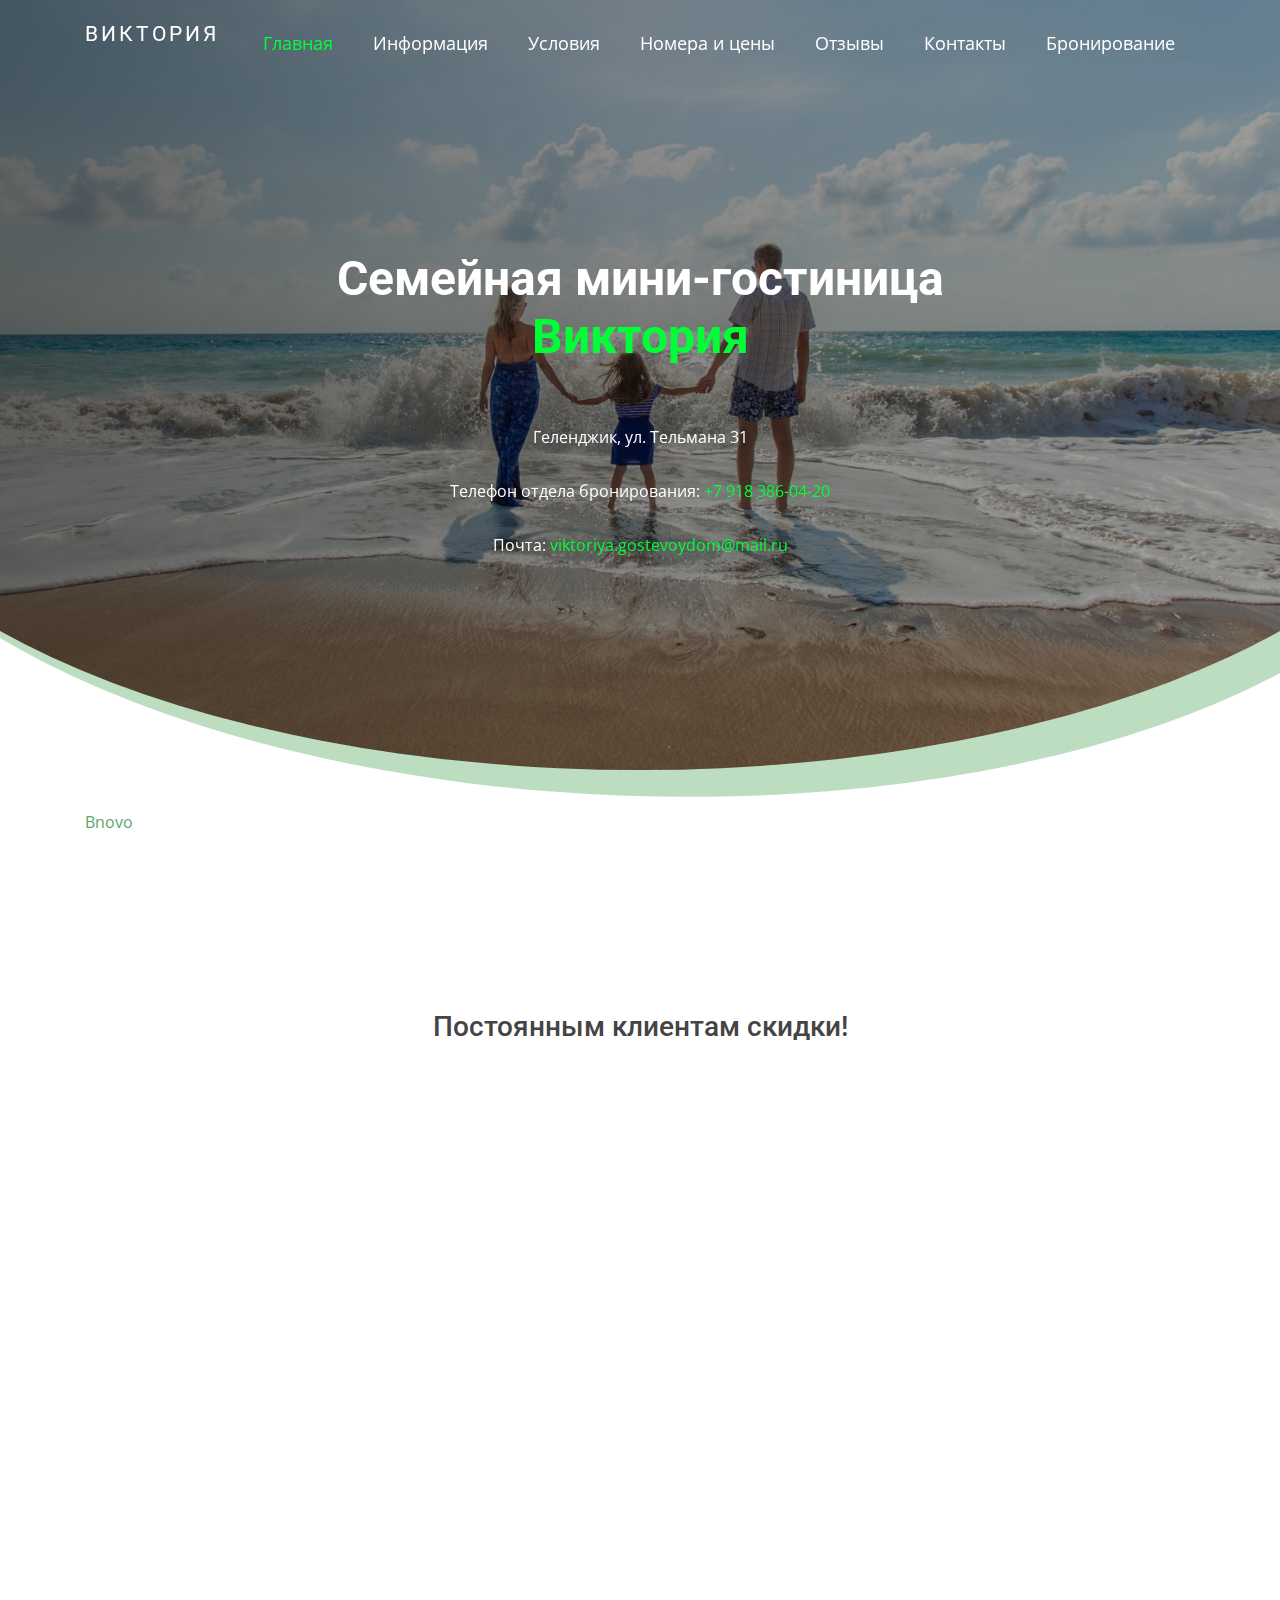
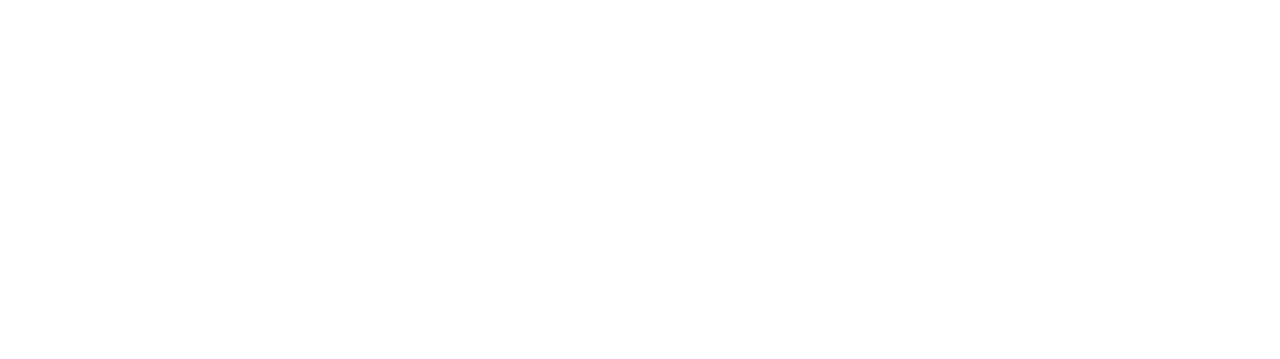
<file: index.html>
<!DOCTYPE html>
<html lang="en">

<head>
  <meta charset="utf-8">
  <meta content="width=device-width, initial-scale=1.0" name="viewport">

  <title>Отдых в Геленджике - гостиница Виктория</title>
  <meta content="У нас вы найдете самые комфортные и просторные номера в Геленджике. Прекрасный летний отдых на черном море" name="description">
  <meta content="отдых на черном море, отдых в геленджике, гостиница геленджик, Виктория геленджик" name="keywords">

  <!-- Favicons -->
  <link href="assets/img/favicon.png" rel="icon">
  <link href="assets/img/apple-touch-icon.png" rel="apple-touch-icon">

  <!-- Google Fonts -->
  <link
    href="https://fonts.googleapis.com/css?family=Open+Sans:300,300i,400,400i,600,600i,700,700i|Roboto:300,300i,400,400i,500,500i,700,700i&display=swap"
    rel="stylesheet">

  <!-- Vendor CSS Files -->
  <link href="assets/vendor/bootstrap/css/bootstrap.min.css" rel="stylesheet">
  <link href="assets/vendor/animate.css/animate.min.css" rel="stylesheet">
  <link href="assets/vendor/icofont/icofont.min.css" rel="stylesheet">
  <link href="assets/vendor/boxicons/css/boxicons.min.css" rel="stylesheet">
  <link href="assets/vendor/venobox/venobox.css" rel="stylesheet">
  <link href="assets/vendor/owl.carousel/assets/owl.carousel.min.css" rel="stylesheet">
  <link href="assets/vendor/aos/aos.css" rel="stylesheet">

  <!-- Template Main CSS File -->
  <link href="assets/css/style.css" rel="stylesheet">
</head>

<body>


  <!-- ======= Header ======= -->
  <header id="header" class="fixed-top header-transparent">

    <div class="pogoda">

    </div>

    <div class="container">

      <div class="logo float-left">
        <h1 class="text-light" align="center"><a href="index.html"><span>ВИКТОРИЯ</span></a></h1>
        <!-- Uncomment below if you prefer to use an image logo -->
        <!-- <a href="index.html"><img src="assets/img/logo.png" alt="" class="img-fluid"></a>-->
      </div>

      <nav class="nav-menu float-right d-none d-lg-block">
        <ul>
          <li class="active"><a href="index.html">Главная</a></li>
          <li><a href="information.html">Информация</a></li>
          <li><a href="rules.html">Условия</a></li>
          <li><a href="portfolio.html">Номера и цены</a></li>
          <li><a href="blog.html">Отзывы </a></li>
          <li><a href="contact.html">Контакты</a></li>
          <li><a href="booking.html">Бронирование</a></li>
        </ul>
      </nav><!-- .nav-menu -->

    </div>
  </header><!-- End Header -->

  <!-- ======= Hero Section ======= -->
  <section id="hero" class="d-flex justify-cntent-center align-items-center">
    <div id="heroCarousel" class="container carousel carousel-fade" data-ride="carousel">

      <!-- Slide 1 -->
      <div class="carousel-item active">
        <div class="carousel-container">
          <h2 class="animate__animated animate__fadeInDown"><br>Семейная мини-гостиница<span>
              <br><font color="#00ff37">Виктория</font>
            </span></h2>



          <p class="animate__animated animate__fadeInUp">
            <p>Геленджик, ул. Тельмана 31</p>
            <p> Телефон отдела бронирования: <a class="mainnomer" href="tel:+79183860420">+7 918 386-04-20</a></p>
            <p> Почта: <a class="mainnomer" href="mailto:viktoriya.gostevoydom@mail.ru"> viktoriya.gostevoydom@mail.ru</a></p>
          </p>
          <!--<a href="contact.html" class="btn-get-started animate__animated animate__fadeInUp">Забронировать</a>-->


        </div>
      </div>
    </div>
  </section><!-- End Hero -->
  
    <!-- BOOKING PC -->
    <div style="" class="div_for__bn_widget_fullwidth_page" id="div_for__bn_widget_full">
        <div style="" id="absolute_div_for__bn_widget_full">
            <div class="left" id="_bn_widget_">
                <a href="http://bnovo.ru/" id="_bnovo_link_" target="_blank">Bnovo</a>
            </div>
        </div>
    </div>
    <div style="height:120px;" class="div_for__bn_widget_fullwidth_page"></div>
    <script src="//widget.reservationsteps.ru/js/bnovo.js"></script>
    <script type="text/javascript">
    Bnovo_Widget.init(function(){
        Bnovo_Widget.open('_bn_widget_', {
            type: "horizontal",
            uid: "faaac943-3c21-42ba-910e-4550669014e3",
            lang: "ru",
            width: "100%",
            background: "#ffffff",
            bg_alpha: "50",
            padding: "20",
            border_radius: "0",
            font_type: "arial",
            font_size: "16",
            title_color: "#155a1e",
            title_size: "30",
            inp_color: "#155a1e",
            inp_bordhover: "#155a1e",
            inp_bordcolor: "#155a1e",
            inp_alpha: "100",
            btn_background: "#155a1e",
            btn_background_over: "#ffffff",
            btn_textcolor: "#ffffff",
            btn_textover: "#155a1e",
            btn_bordcolor: "#155a1e",
            btn_bordhover: "#155a1e",
            text_concierge: "Получи скидку через Bnovo Concierge",
            url: "https://victoriagelen.ru/booking.html"
        });
    });
    </script>
    <!-- / BOOKING PC -->
    
    <!-- BOOKING MOBILE -->
    <div style="" class="div_for__bn_widget_" id="div_for__bn_widget_mobile">
        <div style="" id="absolute_div_for__bn_widget_mobile">
            <div class="left" id="_bn_widget_mobile_">
                <a href="http://bnovo.ru/" id="_bnovo_link_" target="_blank">Bnovo</a>
            </div>
        </div>
    </div>
    <div style="height:300px" class="div_for__bn_widget_"></div>
    <script src="//widget.reservationsteps.ru/js/bnovo.js"></script>
    <script type="text/javascript">
    Bnovo_Widget.init(function(){
        Bnovo_Widget.open('_bn_widget_mobile_', {
            type: "vertical",
            uid: "faaac943-3c21-42ba-910e-4550669014e3",
            lang: "ru",
            width: "100%",
            background: "#ffffff",
            bg_alpha: "50",
            padding: "20",
            border_radius: "0",
            font_type: "arial",
            font_size: "16",
            title_color: "#155a1e",
            title_size: "30",
            inp_color: "#155a1e",
            inp_bordhover: "#155a1e",
            inp_bordcolor: "#155a1e",
            inp_alpha: "100",
            btn_background: "#155a1e",
            btn_background_over: "#ffffff",
            btn_textcolor: "#ffffff",
            btn_textover: "#155a1e",
            btn_bordcolor: "#155a1e",
            btn_bordhover: "#155a1e",
            text_concierge: "Получи скидку через Bnovo Concierge",
            url: "https://victoriagelen.ru/booking.html"
        });
    });
    </script>
    <!-- / BOOKING MOBILE -->
    
    <style>
    #div_for__bn_widget_full {width: 100%; max-width: 1110px; margin: auto; }
    #absolute_div_for__bn_widget_full {position: absolute; width: 100%; max-width: 1110px; z-index: 10}
    #div_for__bn_widget_mobile {max-width: 640px;width: 100%; margin: auto;}
    #absolute_div_for__bn_widget_mobile {position: absolute; width: calc(100% - 10px); max-width: 640px; z-index: 10}
    @media (max-width: 1220px) {
        #div_for__bn_widget_full, #div_for__bn_widget_full div {width: calc(100% - 60px); max-width: 960px!important; }
    }
    .div_for__bn_widget_  {display: none;}
    @media (max-width: 980px) {
        .div_for__bn_widget_fullwidth_page {display: none;}
        .div_for__bn_widget_  {display: block;}
    }
    </style>

  <main id="main">
<h3 align="center"">Постоянным клиентам скидки!</h3>
    <!-- ======= Services Section ======= -->

    <section class="services">

      <div class="container">
        <div class="row">
          <div class="col-md-6 col-lg-3 d-flex align-items-stretch" data-aos="fade-up">
            <div class="icon-box icon-box-blue">
              <div class="icon"><i class="bx bx-water"></i></div>
              <h4 class="title">Близко к морю!</h4>
              <p class="description">Мы находимся в 5 минутах ходьбы до центральной набережной!</p>
            </div>
          </div>

          <div class="col-md-6 col-lg-3 d-flex align-items-stretch" data-aos="fade-up" data-aos-delay="100">
            <div class="icon-box icon-box-cyan">
              <div class="icon"><i class="bx bx-wifi"></i></div>
              <h4 class="title">Бесплатный Wi-Fi</h4>
              <p class="description">К услугам гостей мы предоставляем бесплатный Wi-Fi.</p>
            </div>
          </div>

          <div class="col-md-6 col-lg-3 d-flex align-items-stretch" data-aos="fade-up" data-aos-delay="200">
            <div class="icon-box icon-box-green">
              <div class="icon"><i class="bx bx-money"></i></div>
              <h4 class="title">Цена - качество!</h4>
              <p class="description">У нас лучшее соотношение цены и качества в городе Геленджике!</p>
            </div>
          </div>

          <div class="col-md-6 col-lg-3 d-flex align-items-stretch" data-aos="fade-up" data-aos-delay="200">
            <div class="icon-box icon-box-pink">
              <div class="icon"><i class="bx bx-world"></i></div>
              <h4 class="title">Просторные номера!</h4>
              <p class="description">У нас вы найдете самые просторные и комфортные номера в Геленджике!</p>
            </div>
          </div>

        </div>

      </div>
    </section><!-- End Services Section -->
  </main><!-- End #main -->

  <!-- ======= Footer ======= -->
  <footer id="footer" data-aos="fade-up" data-aos-easing="ease-in-out" data-aos-duration="500">



    <div class="footer-top">
      <div class="container">
        <div class="row">

          <div class="col col-md-6 footer-links">
            <h4>Меню</h4>
            <ul>
              <li><i class="bx bx-chevron-right"></i> <a href="#">Главная</a></li>
              <li><i class="bx bx-chevron-right"></i> <a href="portfolio.html">Номера и цены</a></li>
              <li><i class="bx bx-chevron-right"></i> <a href="#">Отзывы</a></li>
              <li><i class="bx bx-chevron-right"></i> <a href="contact.html">Контакты</a></li>
            </ul>
          </div>



          <div class="col-lg-3 col-md-6 footer-contact">
            <h4>Контакты</h4>
            <p>
              Наш Адрес: Краснодарский Край, г. Геленджик, ул. Тельмана 31 <br><br>
            </p>

          </div>

          <div class="col-lg-3 col-md-6 footer-contact">
            <br><br>
            <strong>Телефон:</strong> <a href="tel:+79183860420">
              +7 918 386-04-20
            </a><br>
            <strong>Email:</strong><a href="mailto:viktoriya.gostevoydom@mail.ru"> viktoriya.gostevoydom@mail.ru</a><br>


          </div>

        </div>
      </div>
    </div>

    <div class="container">
      <div class="copyright">
        © 2022 Все права защищены
      </div>
    </div>
  </footer><!-- End Footer -->

  <a href="#" class="back-to-top"><i class="icofont-simple-up"></i></a>

  <!-- Vendor JS Files -->
  <script src="assets/vendor/jquery/jquery.min.js"></script>
  <script src="assets/vendor/bootstrap/js/bootstrap.bundle.min.js"></script>
  <script src="assets/vendor/jquery.easing/jquery.easing.min.js"></script>
  <script src="assets/vendor/php-email-form/validate.js"></script>
  <script src="assets/vendor/venobox/venobox.min.js"></script>
  <script src="assets/vendor/waypoints/jquery.waypoints.min.js"></script>
  <script src="assets/vendor/counterup/counterup.min.js"></script>
  <script src="assets/vendor/owl.carousel/owl.carousel.min.js"></script>
  <script src="assets/vendor/isotope-layout/isotope.pkgd.min.js"></script>
  <script src="assets/vendor/aos/aos.js"></script>

  <!-- Template Main JS File -->
  <script src="assets/js/main.js"></script>

</body>

</html>
</file>
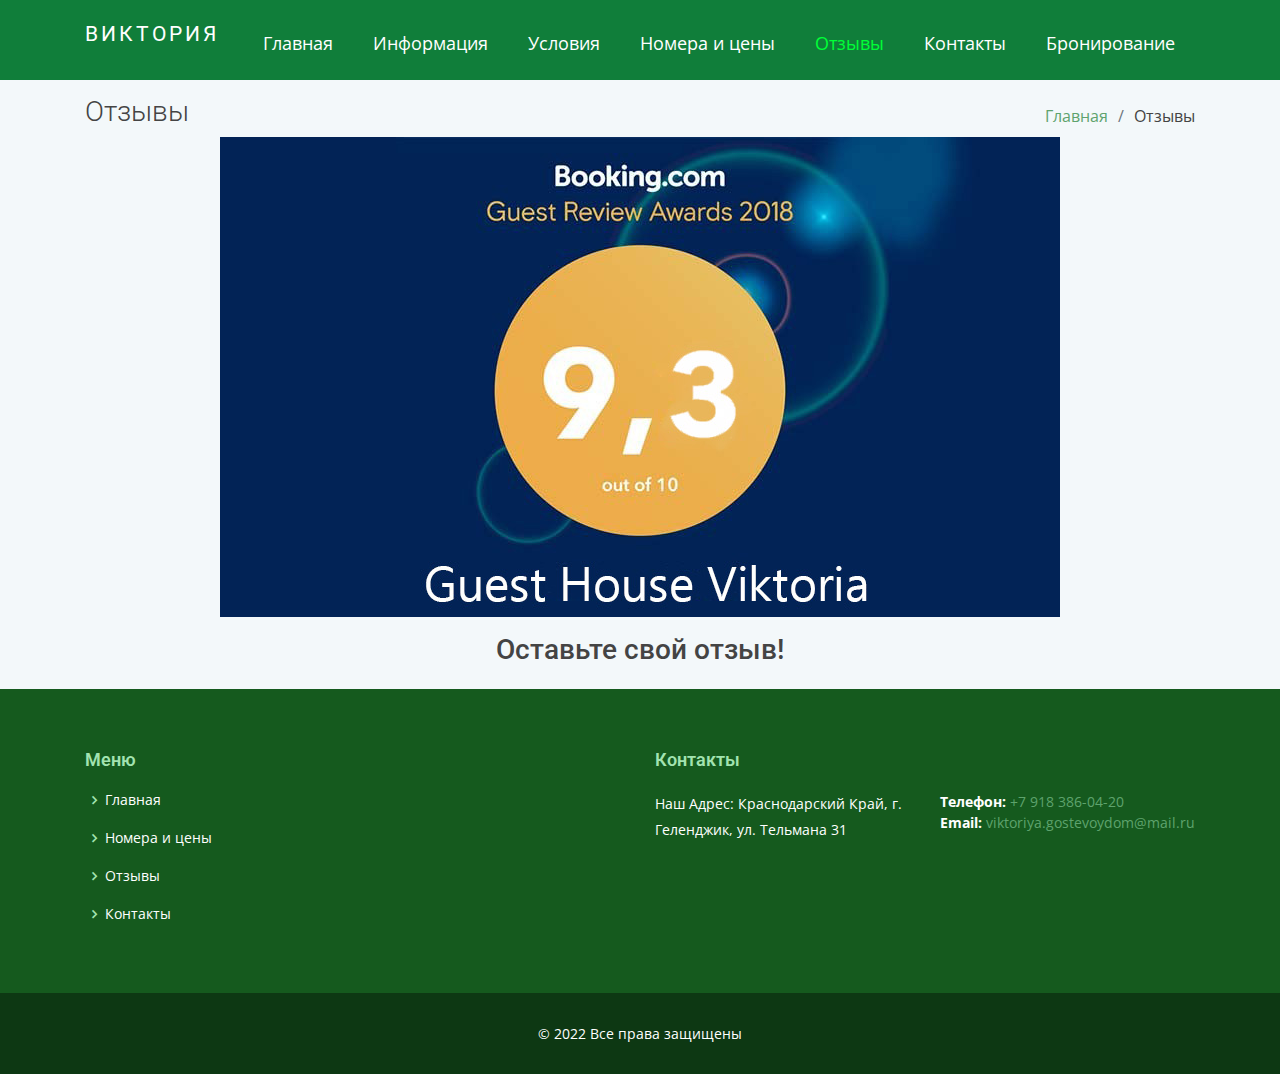
<file: blog.html>
<!DOCTYPE html>
<html lang="en">

<head>
  <meta charset="utf-8">
  <meta content="width=device-width, initial-scale=1.0" name="viewport">

  <title>Отзывы</title>
  <meta content="" name="description">
  <meta content="" name="keywords">

  <!-- Favicons -->
  <link href="assets/img/favicon.png" rel="icon">
  <link href="assets/img/apple-touch-icon.png" rel="apple-touch-icon">

  <!-- Google Fonts -->
  <link
    href="https://fonts.googleapis.com/css?family=Open+Sans:300,300i,400,400i,600,600i,700,700i|Roboto:300,300i,400,400i,500,500i,700,700i&display=swap"
    rel="stylesheet">

  <!-- Vendor CSS Files -->
  <link href="assets/vendor/bootstrap/css/bootstrap.min.css" rel="stylesheet">
  <link href="assets/vendor/animate.css/animate.min.css" rel="stylesheet">
  <link href="assets/vendor/icofont/icofont.min.css" rel="stylesheet">
  <link href="assets/vendor/boxicons/css/boxicons.min.css" rel="stylesheet">
  <link href="assets/vendor/venobox/venobox.css" rel="stylesheet">
  <link href="assets/vendor/owl.carousel/assets/owl.carousel.min.css" rel="stylesheet">
  <link href="assets/vendor/aos/aos.css" rel="stylesheet">

  <!-- Template Main CSS File -->
  <link href="assets/css/style.css" rel="stylesheet">
<!-- Put this script tag to the <head> of your page -->
  <script type="text/javascript" src="https://vk.com/js/api/openapi.js?168"></script>
  <script type="text/javascript">
    VK.init({ apiId: 8144648, onlyWidgets: true });
  </script>

</head>

<body>

  <!-- ======= Header ======= -->
  <header id="header" class="fixed-top ">
    <div class="container">

      <div class="logo float-left">
        <h1 class="text-light" align="center"><a href="index.html"><span>ВИКТОРИЯ</span></a></h1>
        <!-- Uncomment below if you prefer to use an image logo -->
        <!-- <a href="index.html"><img src="assets/img/logo.png" alt="" class="img-fluid"></a>-->
      </div>

      <nav class="nav-menu float-right d-none d-lg-block">
        <ul>
          <li><a href="index.html">Главная</a></li>
          <li><a href="information.html">Информация</a></li>
          <li><a href="rules.html">Условия</a></li>
          <li><a href="portfolio.html">Номера и цены</a></li>
          <li class="active"><a href="blog.html">Отзывы </a></li>
          <li><a href="contact.html">Контакты</a></li>
          <li><a href="booking.html">Бронирование</a></li>
        </ul>
      </nav><!-- .nav-menu -->

    </div>
  </header><!-- End Header -->

  <main id="main">

    <!-- ======= Our Portfolio Section ======= -->
    <section class="breadcrumbs">
      <div class="container">

        <div class="d-flex justify-content-between align-items-center">
          <h2>Отзывы</h2>
          <ol>
            <li><a href="index.html">Главная</a></li>
            <li>Отзывы</li>
          </ol>
        </div>



<p align="center"><img src="assets/img/booking9.3.jpg" class="img-fluid" alt=""></p>

<h3 align="center">Оставьте свой отзыв!</h3>






  
  <!-- Put this div tag to the place, where the Comments block will be -->
  <div id="vk_comments"></div>
  <script type="text/javascript">
    VK.Widgets.Comments("vk_comments", {limit: 10, attach: "*"});
  </script>






      </div>
    </section><!-- End Our Portfolio Section -->

  </main><!-- End #main -->

  <!-- ======= Footer ======= -->
  <footer id="footer" data-aos="fade-up" data-aos-easing="ease-in-out" data-aos-duration="500">



    <div class="footer-top">
      <div class="container">
        <div class="row">

          <div class="col col-md-6 footer-links">
            <h4>Меню</h4>
            <ul>
              <li><i class="bx bx-chevron-right"></i> <a href="index.html">Главная</a></li>
              <li><i class="bx bx-chevron-right"></i> <a href="portfolio.html">Номера и цены</a></li>
              <li><i class="bx bx-chevron-right"></i> <a href="#">Отзывы</a></li>
              <li><i class="bx bx-chevron-right"></i> <a href="contact.html">Контакты</a></li>
            </ul>
          </div>



          <div class="col-lg-3 col-md-6 footer-contact">
            <h4>Контакты</h4>
            <p>
              Наш Адрес: Краснодарский Край, г. Геленджик, ул. Тельмана 31 <br><br>
            </p>

          </div>

          <div class="col-lg-3 col-md-6 footer-contact">
            <br><br>
            <strong>Телефон:</strong> <a href="tel:+79183860420">+7 918 386-04-20</a><br>
            <strong>Email:</strong><a href="mailto:viktoriya.gostevoydom@mail.ru"> viktoriya.gostevoydom@mail.ru</a><br>


          </div>

        </div>
      </div>
    </div>

    <div class="container">
      <div class="copyright">
        © 2022 Все права защищены
      </div>
    </div>
  </footer><!-- End Footer -->

  <a href="#" class="back-to-top"><i class="icofont-simple-up"></i></a>

  <!-- Vendor JS Files -->
  <script src="assets/vendor/jquery/jquery.min.js"></script>
  <script src="assets/vendor/bootstrap/js/bootstrap.bundle.min.js"></script>
  <script src="assets/vendor/jquery.easing/jquery.easing.min.js"></script>
  <script src="assets/vendor/php-email-form/validate.js"></script>
  <script src="assets/vendor/venobox/venobox.min.js"></script>
  <script src="assets/vendor/waypoints/jquery.waypoints.min.js"></script>
  <script src="assets/vendor/counterup/counterup.min.js"></script>
  <script src="assets/vendor/owl.carousel/owl.carousel.min.js"></script>
  <script src="assets/vendor/isotope-layout/isotope.pkgd.min.js"></script>
  <script src="assets/vendor/aos/aos.js"></script>

  <!-- Template Main JS File -->
  <script src="assets/js/main.js"></script>

</body>

</html>
</file>
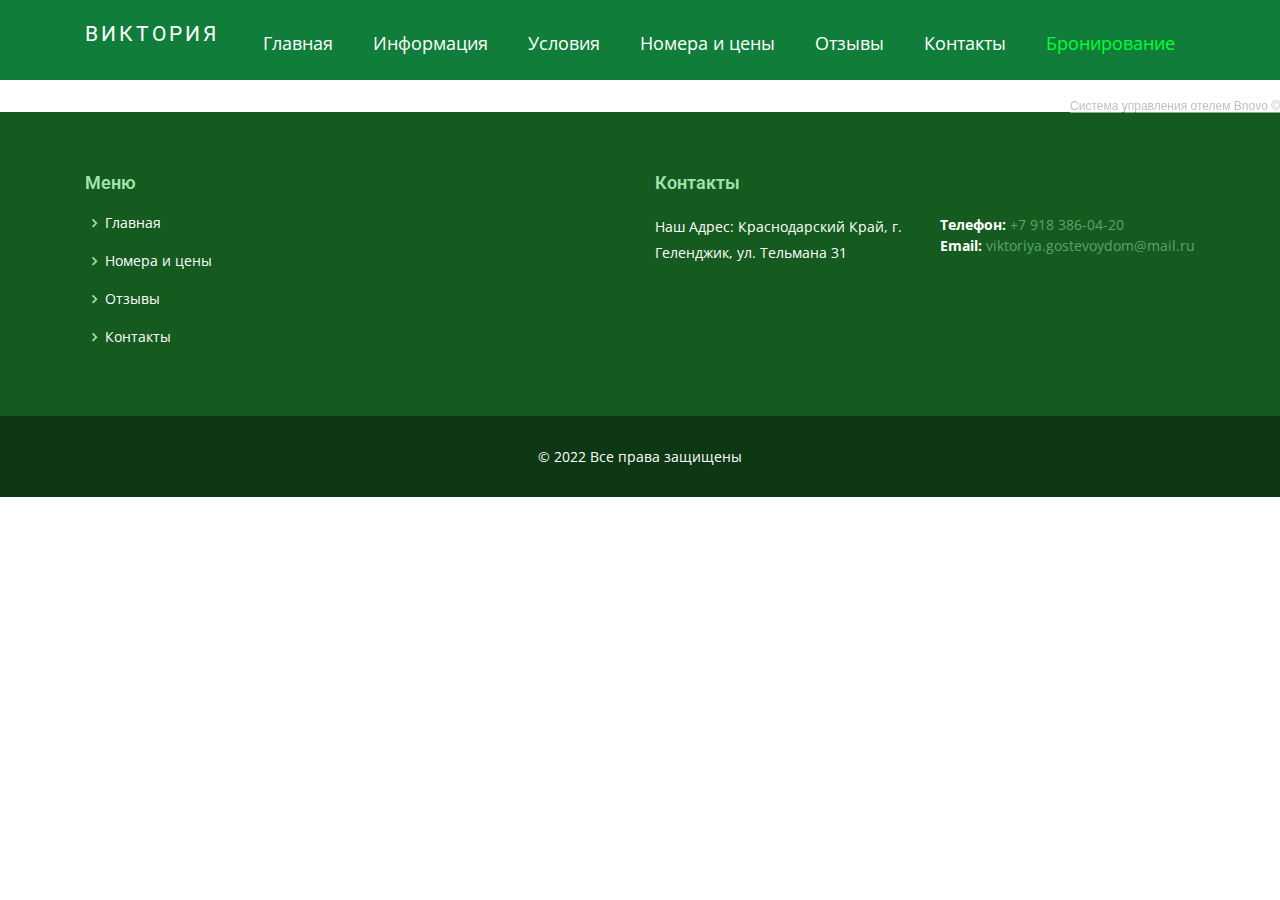
<file: booking.html>
<!DOCTYPE html>
<html lang="en">

<head>
  <meta charset="utf-8">
  <meta content="width=device-width, initial-scale=1.0" name="viewport">

  <title>Онлайн-бронирование</title>
  <meta content="" name="description">
  <meta content="" name="keywords">

  <!-- Favicons -->
  <link href="assets/img/favicon.png" rel="icon">
  <link href="assets/img/apple-touch-icon.png" rel="apple-touch-icon">


  <link
    href="https://fonts.googleapis.com/css?family=Open+Sans:300,300i,400,400i,600,600i,700,700i|Roboto:300,300i,400,400i,500,500i,700,700i&display=swap"
    rel="stylesheet">


  <link href="assets/vendor/bootstrap/css/bootstrap.min.css" rel="stylesheet">
  <link href="assets/vendor/animate.css/animate.min.css" rel="stylesheet">
  <link href="assets/vendor/icofont/icofont.min.css" rel="stylesheet">
  <link href="assets/vendor/boxicons/css/boxicons.min.css" rel="stylesheet">
  <link href="assets/vendor/venobox/venobox.css" rel="stylesheet">
  <link href="assets/vendor/owl.carousel/assets/owl.carousel.min.css" rel="stylesheet">
  <link href="assets/vendor/aos/aos.css" rel="stylesheet">

  <link href="assets/css/style.css" rel="stylesheet">

</head>

<body>

  <!-- ======= Header ======= -->
  <header id="header" class="fixed-top ">
    <div class="container">

      <div class="logo float-left">
        <h1 class="text-light" align="center"><a href="index.html"><span>ВИКТОРИЯ</span></a></h1>
        <!-- Uncomment below if you prefer to use an image logo -->
        <!-- <a href="index.html"><img src="assets/img/logo.png" alt="" class="img-fluid"></a>-->
      </div>

      <nav class="nav-menu float-right d-none d-lg-block">
        <ul>
          <li><a href="index.html">Главная</a></li>
          <li><a href="information.html">Информация</a></li>
          <li><a href="rules.html">Условия</a></li>
          <li><a href="portfolio.html">Номера и цены</a></li>
          <li><a href="blog.html">Отзывы </a></li>
          <li><a href="contact.html">Контакты</a></li>
          <li class="active"><a href="booking.html">Бронирование</a></li>


        </ul>


      </nav><!-- .nav-menu -->

    </div>
  </header><!-- End Header -->

  <main id="main">
        <div id="booking_iframe" style="padding-bottom: 32px;position: relative;">
            <div id="bn_iframe" style='position: absolute;right: 0;margin-top: 12px;font-family: "Proxima nova", "Helvetica Neue", "Cera Pro Medium", Arial, Helvetica, sans-serif;font-size: 12px;line-height: 1em;opacity: 0.5;z-index: 3;bottom:0;'>
                <div style='color: #1403FC !important; background: rgba(0, 0, 0, 0) !important;'>
                    <a style='color: #808080 !important; background: #ffffff !important;' href="https://bnovo.ru/bnovo-mb/?utm_source=client_modul_br" id="bnovo_link" target="_blank">Система управления отелем Bnovo ©</a>
                </div>
            </div>
        </div>
        <script src="https://widget.reservationsteps.ru/iframe/library/dist/booking_iframe.js"></script>
        <script type="text/javascript">
        var BookingIframe = new BookingIframe({
            html_id: 'booking_iframe',
            uid: 'faaac943-3c21-42ba-910e-4550669014e3',
            lang: 'ru',
            width: 'auto',
            height: 'auto',
            rooms: '',
            IsMobile: '0',
            scroll_to_rooms: '0'
        })
        BookingIframe.init()
        </script>
  </main><!-- End #main -->

  <!-- ======= Footer ======= -->
  <footer id="footer" data-aos="fade-up" data-aos-easing="ease-in-out" data-aos-duration="500">



    <div class="footer-top">
      <div class="container">
        <div class="row">

          <div class="col col-md-6 footer-links">
            <h4>Меню</h4>
            <ul>
              <li><i class="bx bx-chevron-right"></i> <a href="index.html">Главная</a></li>
              <li><i class="bx bx-chevron-right"></i> <a href="portfolio.html">Номера и цены</a></li>
              <li><i class="bx bx-chevron-right"></i> <a href="#">Отзывы</a></li>
              <li><i class="bx bx-chevron-right"></i> <a href="contact.html">Контакты</a></li>
            </ul>
          </div>



          <div class="col-lg-3 col-md-6 footer-contact">
            <h4>Контакты</h4>
            <p>
              Наш Адрес: Краснодарский Край, г. Геленджик, ул. Тельмана 31 <br><br>
            </p>

          </div>

          <div class="col-lg-3 col-md-6 footer-contact">
            <br><br>
            <strong>Телефон:</strong> <a href="tel:+79183860420">+7 918 386-04-20</a><br>
            <strong>Email:</strong><a href="mailto:viktoriya.gostevoydom@mail.ru"> viktoriya.gostevoydom@mail.ru</a><br>


          </div>

        </div>
      </div>
    </div>

    <div class="container">
      <div class="copyright">
        © 2022 Все права защищены
      </div>
    </div>
  </footer><!-- End Footer -->

  <a href="#" class="back-to-top"><i class="icofont-simple-up"></i></a>

  <!-- Vendor JS Files -->
  <script src="assets/vendor/jquery/jquery.min.js"></script>
  <script src="assets/vendor/bootstrap/js/bootstrap.bundle.min.js"></script>
  <script src="assets/vendor/jquery.easing/jquery.easing.min.js"></script>
  <script src="assets/vendor/php-email-form/validate.js"></script>
  <script src="assets/vendor/venobox/venobox.min.js"></script>
  <script src="assets/vendor/waypoints/jquery.waypoints.min.js"></script>
  <script src="assets/vendor/counterup/counterup.min.js"></script>
  <script src="assets/vendor/owl.carousel/owl.carousel.min.js"></script>
  <script src="assets/vendor/isotope-layout/isotope.pkgd.min.js"></script>
  <script src="assets/vendor/aos/aos.js"></script>

  <!-- Template Main JS File -->
  <script src="assets/js/main.js"></script>

</body>

</html>
</file>
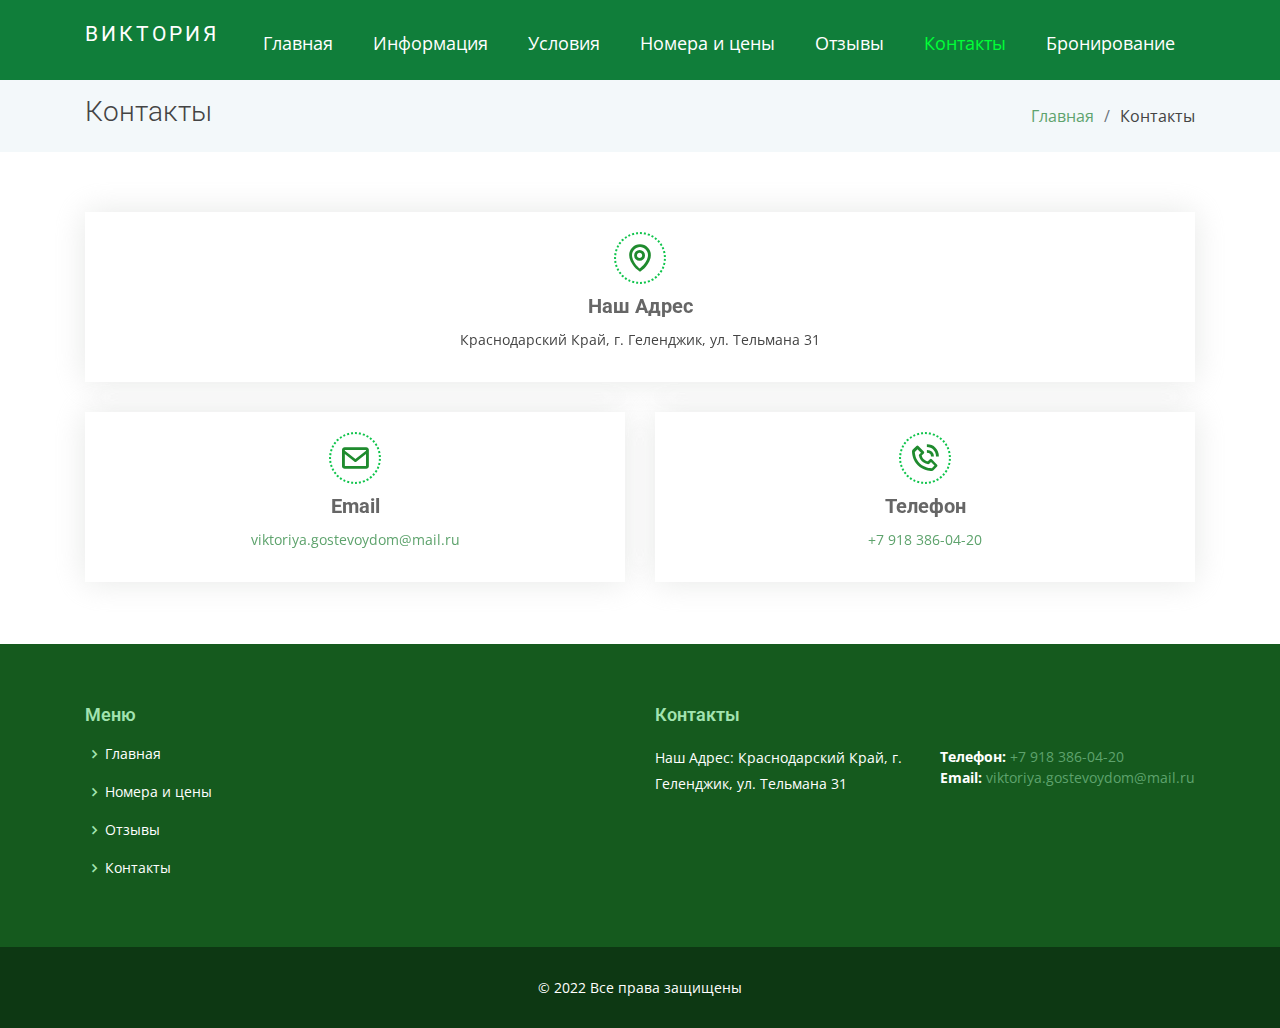
<file: contact.html>
<!DOCTYPE html>
<html lang="en">

<head>
  <meta charset="utf-8">
  <meta content="width=device-width, initial-scale=1.0" name="viewport">

  <title>Контакт</title>
  <meta content="" name="description">
  <meta content="" name="keywords">

  <!-- Favicons -->
  <link href="assets/img/favicon.png" rel="icon">
  <link href="assets/img/apple-touch-icon.png" rel="apple-touch-icon">


  <link
    href="https://fonts.googleapis.com/css?family=Open+Sans:300,300i,400,400i,600,600i,700,700i|Roboto:300,300i,400,400i,500,500i,700,700i&display=swap"
    rel="stylesheet">


  <link href="assets/vendor/bootstrap/css/bootstrap.min.css" rel="stylesheet">
  <link href="assets/vendor/animate.css/animate.min.css" rel="stylesheet">
  <link href="assets/vendor/icofont/icofont.min.css" rel="stylesheet">
  <link href="assets/vendor/boxicons/css/boxicons.min.css" rel="stylesheet">
  <link href="assets/vendor/venobox/venobox.css" rel="stylesheet">
  <link href="assets/vendor/owl.carousel/assets/owl.carousel.min.css" rel="stylesheet">
  <link href="assets/vendor/aos/aos.css" rel="stylesheet">

  <link href="assets/css/style.css" rel="stylesheet">

</head>

<body>

  <!-- ======= Header ======= -->
  <header id="header" class="fixed-top ">
    <div class="container">

      <div class="logo float-left">
        <h1 class="text-light" align="center"><a href="index.html"><span>ВИКТОРИЯ</span></a></h1>
        <!-- Uncomment below if you prefer to use an image logo -->
        <!-- <a href="index.html"><img src="assets/img/logo.png" alt="" class="img-fluid"></a>-->
      </div>

      <nav class="nav-menu float-right d-none d-lg-block">
        <ul>
          <li><a href="index.html">Главная</a></li>
          <li><a href="information.html">Информация</a></li>
          <li><a href="rules.html">Условия</a></li>
          <li><a href="portfolio.html">Номера и цены</a></li>
          <li><a href="blog.html">Отзывы </a></li>
          <li class="active"><a href="contact.html">Контакты</a></li>
          <li><a href="booking.html">Бронирование</a></li>
        </ul>


      </nav><!-- .nav-menu -->

    </div>
  </header><!-- End Header -->

  <main id="main">

    <!-- ======= Contact Section ======= -->
    <section class="breadcrumbs">
      <div class="container">

        <div class="d-flex justify-content-between align-items-center">
          <h2>Контакты</h2>
          <ol>
            <li><a href="index.html">Главная</a></li>
            <li>Контакты</li>
          </ol>
        </div>

      </div>
    </section><!-- End Contact Section -->

    <!-- ======= Contact Section ======= -->
    <section class="contact" data-aos="fade-up" data-aos-easing="ease-in-out" data-aos-duration="500">
      <div class="container">

        <div class="row">

          <div class="col">

            <div class="row">
              <div class="col-md-12">
                <div class="info-box">
                  <i class="bx bx-map"></i>
                  <h3>Наш Адрес</h3>
                  <p>Краснодарский Край, г. Геленджик, ул. Тельмана 31</p>
                </div>
              </div>
              <div class="col-md-6">
                <div class="info-box">
                  <i class="bx bx-envelope"></i>
                  <h3>Email</h3>
                  <p><a href="mailto:viktoriya.gostevoydom@mail.ru">viktoriya.gostevoydom@mail.ru</a></p>
                </div>
              </div>
              <div class="col-md-6">
                <div class="info-box">
                  <i class="bx bx-phone-call"></i>
                  <h3>Телефон</h3>
                  <p><a href="tel:+79183860420">+7 918 386-04-20</a></p>
                </div>
              </div>
            </div>

          </div>
          <!-- 
          <div class="col-lg-6">
            <form action="forms/contact.php" method="post" role="form" class="php-email-form">
              <div class="form-row">
                <div class="col-md-6 form-group">
                  <input type="text" name="name" class="form-control" id="name" placeholder="Ваше имя" />
                  <div class="validate"></div>
                </div>
                <div class="col-md-6 form-group">
                  <input type="email" class="form-control" name="email" id="email" placeholder="Ваш Email"
                    data-rule="email" data-msg="Пожалуйста введите верный Email" />
                  <div class="validate"></div>
                </div>
              </div>
              <div class="form-group">
                <input type="text" class="form-control" name="subject" id="subject" placeholder="Тема" />
                <div class="validate"></div>
              </div>
              <div class="form-group">
                <textarea class="form-control" name="message" rows="5" data-rule="required"
                  data-msg="Пожалуйста напишите сюда что-нибудь" placeholder="Сообщение"></textarea>
                <div class="validate"></div>
              </div>
              <div class="mb-3">
                <div class="loading">Загрузка</div>
                <div class="error-message"></div>
                <div class="sent-message">Ваше сообщение отправлено. Спасибо!</div>
              </div>
              <div class="text-center"><button type="submit">Отправить сообщение</button></div>
            </form>
          </div> -->

        </div>

      </div>
    </section><!-- End Contact Section -->

    <!-- ======= Map Section ======= -->
    <section class="map mt-2">
      <div class="container-fluid p-0">
        <script type="text/javascript" charset="utf-8" async
          src="https://api-maps.yandex.ru/services/constructor/1.0/js/?um=constructor%3Ac00eac49e0841391910a38decc81dc07684d351b8fd49fb4fbcb9eb7d7574e8c&amp;width=100%25&amp;height=400&amp;lang=ru_RU&amp;scroll=true">
        </script>
      </div>
    </section><!-- End Map Section -->

  </main><!-- End #main -->

  <!-- ======= Footer ======= -->
  <footer id="footer" data-aos="fade-up" data-aos-easing="ease-in-out" data-aos-duration="500">



    <div class="footer-top">
      <div class="container">
        <div class="row">

          <div class="col col-md-6 footer-links">
            <h4>Меню</h4>
            <ul>
              <li><i class="bx bx-chevron-right"></i> <a href="index.html">Главная</a></li>
              <li><i class="bx bx-chevron-right"></i> <a href="portfolio.html">Номера и цены</a></li>
              <li><i class="bx bx-chevron-right"></i> <a href="#">Отзывы</a></li>
              <li><i class="bx bx-chevron-right"></i> <a href="contact.html">Контакты</a></li>
            </ul>
          </div>



          <div class="col-lg-3 col-md-6 footer-contact">
            <h4>Контакты</h4>
            <p>
              Наш Адрес: Краснодарский Край, г. Геленджик, ул. Тельмана 31 <br><br>
            </p>

          </div>

          <div class="col-lg-3 col-md-6 footer-contact">
            <br><br>
            <strong>Телефон:</strong> <a href="tel:+79183860420">+7 918 386-04-20</a><br>
            <strong>Email:</strong><a href="mailto:viktoriya.gostevoydom@mail.ru"> viktoriya.gostevoydom@mail.ru</a><br>


          </div>

        </div>
      </div>
    </div>

    <div class="container">
      <div class="copyright">
        © 2022 Все права защищены
      </div>
    </div>
  </footer><!-- End Footer -->

  <a href="#" class="back-to-top"><i class="icofont-simple-up"></i></a>

  <!-- Vendor JS Files -->
  <script src="assets/vendor/jquery/jquery.min.js"></script>
  <script src="assets/vendor/bootstrap/js/bootstrap.bundle.min.js"></script>
  <script src="assets/vendor/jquery.easing/jquery.easing.min.js"></script>
  <script src="assets/vendor/php-email-form/validate.js"></script>
  <script src="assets/vendor/venobox/venobox.min.js"></script>
  <script src="assets/vendor/waypoints/jquery.waypoints.min.js"></script>
  <script src="assets/vendor/counterup/counterup.min.js"></script>
  <script src="assets/vendor/owl.carousel/owl.carousel.min.js"></script>
  <script src="assets/vendor/isotope-layout/isotope.pkgd.min.js"></script>
  <script src="assets/vendor/aos/aos.js"></script>

  <!-- Template Main JS File -->
  <script src="assets/js/main.js"></script>

</body>

</html>
</file>
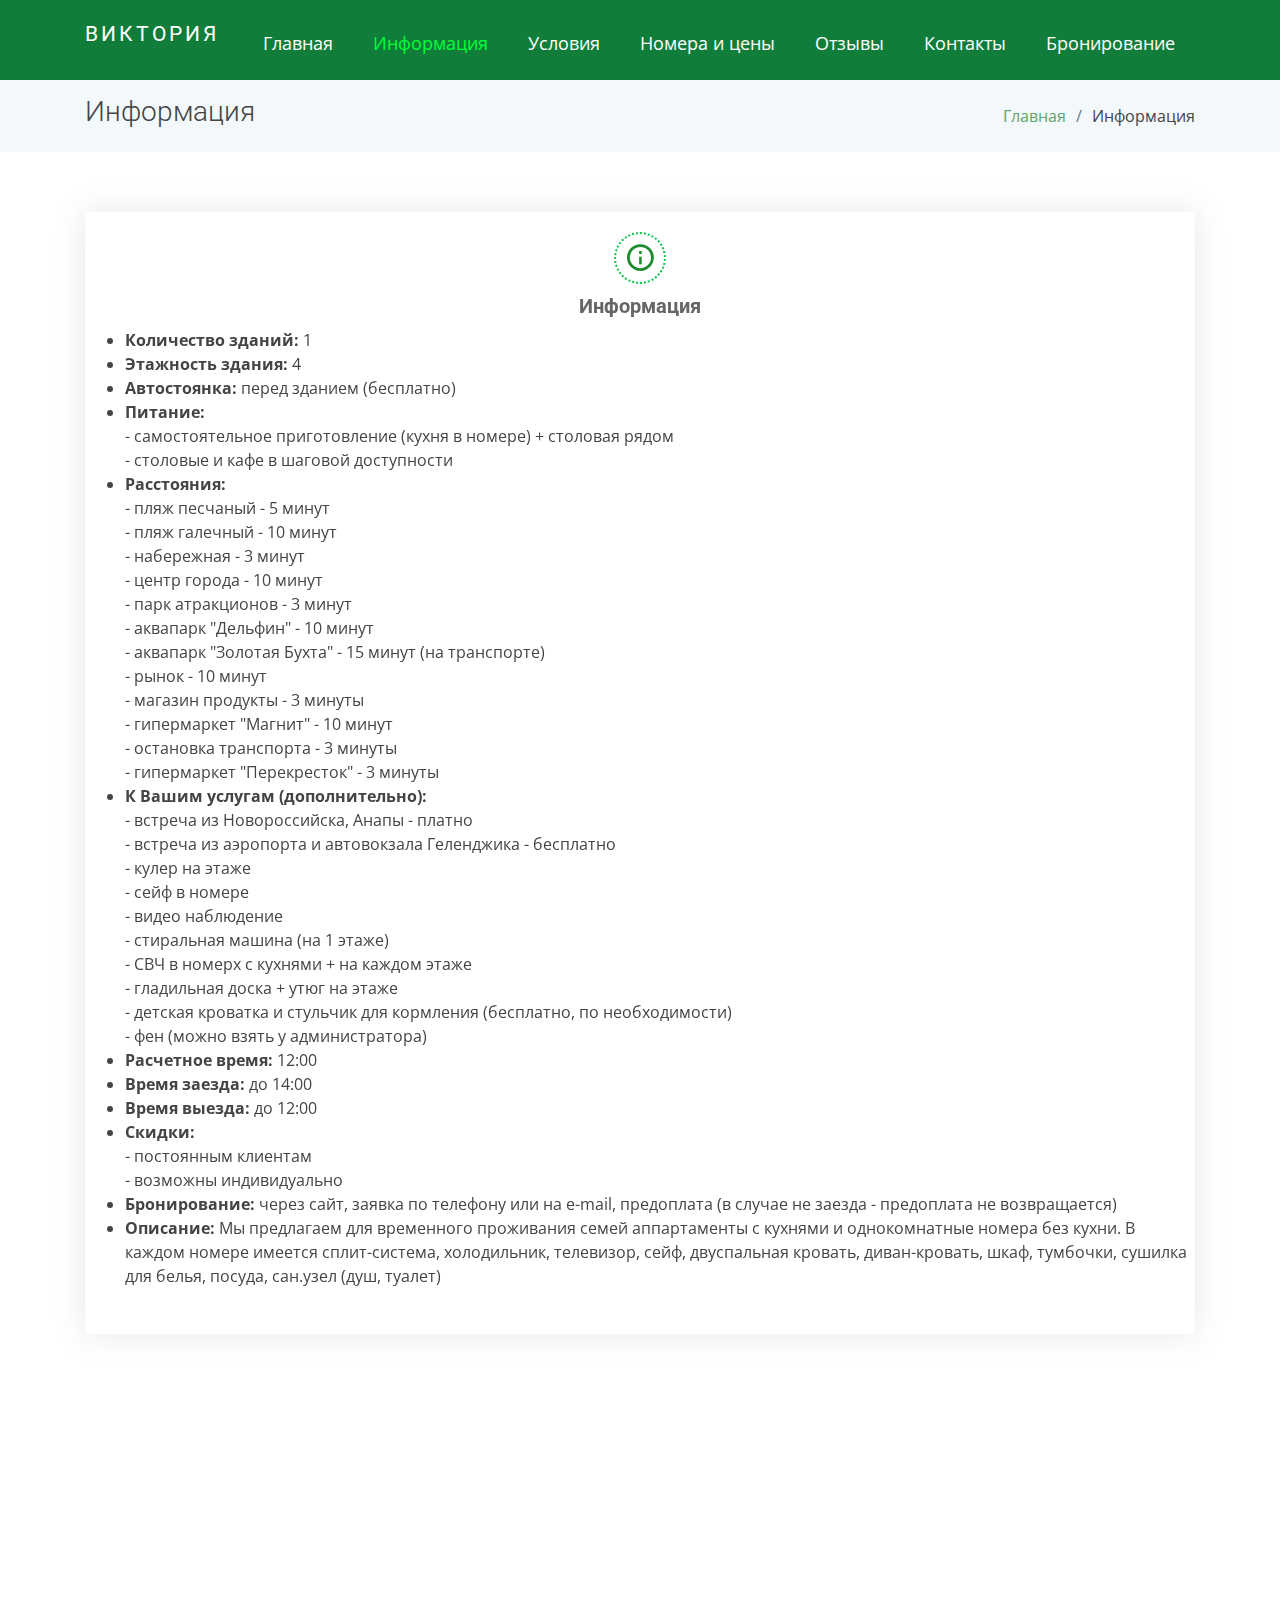
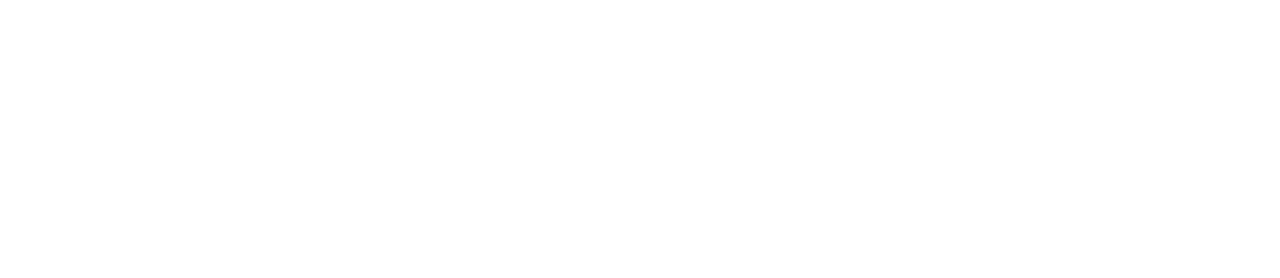
<file: information.html>
<!DOCTYPE html>
<html lang="en">

<head>
  <meta charset="utf-8">
  <meta content="width=device-width, initial-scale=1.0" name="viewport">

  <title>Контакт</title>
  <meta content="" name="description">
  <meta content="" name="keywords">

  <!-- Favicons -->
  <link href="assets/img/favicon.png" rel="icon">
  <link href="assets/img/apple-touch-icon.png" rel="apple-touch-icon">


  <link
    href="https://fonts.googleapis.com/css?family=Open+Sans:300,300i,400,400i,600,600i,700,700i|Roboto:300,300i,400,400i,500,500i,700,700i&display=swap"
    rel="stylesheet">


  <link href="assets/vendor/bootstrap/css/bootstrap.min.css" rel="stylesheet">
  <link href="assets/vendor/animate.css/animate.min.css" rel="stylesheet">
  <link href="assets/vendor/icofont/icofont.min.css" rel="stylesheet">
  <link href="assets/vendor/boxicons/css/boxicons.min.css" rel="stylesheet">
  <link href="assets/vendor/venobox/venobox.css" rel="stylesheet">
  <link href="assets/vendor/owl.carousel/assets/owl.carousel.min.css" rel="stylesheet">
  <link href="assets/vendor/aos/aos.css" rel="stylesheet">

  <link href="assets/css/style.css" rel="stylesheet">

</head>

<body>

  <!-- ======= Header ======= -->
  <header id="header" class="fixed-top ">
    <div class="container">

      <div class="logo float-left">
        <h1 class="text-light" align="center"><a href="index.html"><span>ВИКТОРИЯ</span></a></h1>
        <!-- Uncomment below if you prefer to use an image logo -->
        <!-- <a href="index.html"><img src="assets/img/logo.png" alt="" class="img-fluid"></a>-->
      </div>

      <nav class="nav-menu float-right d-none d-lg-block">
        <ul>
          <li><a href="index.html">Главная</a></li>
          <li class="active"><a href="information.html">Информация</a></li>
          <li><a href="rules.html">Условия</a></li>
          <li><a href="portfolio.html">Номера и цены</a></li>
          <li><a href="blog.html">Отзывы </a></li>
          <li><a href="contact.html">Контакты</a></li>
          <li><a href="booking.html">Бронирование</a></li>
        </ul>


      </nav><!-- .nav-menu -->

    </div>
  </header><!-- End Header -->

  <main id="main">

    <!-- ======= Contact Section ======= -->
    <section class="breadcrumbs">
      <div class="container">

        <div class="d-flex justify-content-between align-items-center">
          <h2>Информация</h2>
          <ol>
            <li><a href="index.html">Главная</a></li>
            <li>Информация</li>
          </ol>
        </div>

      </div>
    </section><!-- End Contact Section -->


    <!-- ======= Contact Section ======= -->
    <section class="contact" data-aos="fade-up" data-aos-easing="ease-in-out" data-aos-duration="500">
      <div class="container">

        <div class="row">

          <div class="col">

            <div class="row">
              <div class="col-md-12">
                <div class="info-box">
                  <i class="bx bx-info-circle"></i>
                  <h3>Информация</h3>
                  <ul align="left">
                    <li><b>Количество зданий:</b>	1</li>
                    <li><b>Этажность здания:</b>	4</li>
                    <li><b>Автостоянка:</b>	перед зданием (бесплатно)</li>
                    <li><b>Питание:</b><br>
                      - самостоятельное приготовление (кухня в номере) + столовая рядом<br>
                      - столовые и кафе в шаговой доступности</li>
                    <li><b>Расстояния:</b><br>
                      - пляж песчаный - 5 минут<br>
                      - пляж галечный - 10 минут<br>
                      - набережная - 3 минут<br>
                      - центр города - 10 минут<br>
                      - парк атракционов - 3 минут<br>
                      - аквапарк "Дельфин" - 10 минут<br>
                      - аквапарк "Золотая Бухта" - 15 минут (на транспорте)<br>
                      - рынок - 10 минут<br>
                      - магазин продукты - 3 минуты<br>
                      - гипермаркет "Магнит" - 10 минут<br>
                      - остановка транспорта - 3 минуты<br>
                      - гипермаркет "Перекресток" - 3 минуты</li>
                    <li><b>К Вашим услугам (дополнительно):</b>	<br>
                      - встреча из Новороссийска, Анапы - платно<br>
                      - встреча из аэропорта и автовокзала Геленджика - бесплатно<br>
                      - кулер на этаже<br>
                      - сейф в номере<br>
                      - видео наблюдение<br>
                      - стиральная машина (на 1 этаже)<br>
                      - СВЧ в номерх с кухнями + на каждом этаже<br>
                      - гладильная доска + утюг на этаже<br>
                      - детская кроватка и стульчик для кормления (бесплатно, по необходимости)<br>
                      - фен (можно взять у администратора)</li>
                    <li><b>Расчетное время:</b>	12:00</li>
                    <li><b>Время заезда:</b>	до 14:00</li>
                    <li><b>Время выезда:</b>	до 12:00</li>
                    <li><b>Скидки:</b><br>	
                      - постоянным клиентам<br>
                      - возможны индивидуально</li>
                    <li><b>Бронирование:</b> через сайт,	заявка по телефону или на e-mail, предоплата (в случае не заезда - предоплата не возвращается)</li>
                    <li><b>Описание:</b>	Мы предлагаем для временного проживания семей аппартаменты с кухнями и однокомнатные номера без кухни. 
                      В каждом номере имеется сплит-система, холодильник, телевизор, сейф, двуспальная кровать, диван-кровать, шкаф, тумбочки, сушилка для белья, 
                      посуда, сан.узел (душ, туалет)</li>
                  </ul>
                  </p>
                </div>
              </div>


            </div>

          </div>

        </div>

      </div>
    </section><!-- End Contact Section -->


  </main><!-- End #main -->

  <!-- ======= Footer ======= -->
  <footer id="footer" data-aos="fade-up" data-aos-easing="ease-in-out" data-aos-duration="500">



    <div class="footer-top">
      <div class="container">
        <div class="row">

          <div class="col col-md-6 footer-links">
            <h4>Меню</h4>
            <ul>
              <li><i class="bx bx-chevron-right"></i> <a href="index.html">Главная</a></li>
              <li><i class="bx bx-chevron-right"></i> <a href="portfolio.html">Номера и цены</a></li>
              <li><i class="bx bx-chevron-right"></i> <a href="#">Отзывы</a></li>
              <li><i class="bx bx-chevron-right"></i> <a href="contact.html">Контакты</a></li>
            </ul>
          </div>



          <div class="col-lg-3 col-md-6 footer-contact">
            <h4>Контакты</h4>
            <p>
              Наш Адрес: Краснодарский Край, г. Геленджик, ул. Тельмана 31 <br><br>
            </p>

          </div>

          <div class="col-lg-3 col-md-6 footer-contact">
            <br><br>
            <strong>Телефон:</strong> <a href="tel:+79183860420">+7 918 386-04-20</a><br>
            <strong>Email:</strong><a href="mailto:viktoriya.gostevoydom@mail.ru"> viktoriya.gostevoydom@mail.ru</a><br>


          </div>

        </div>
      </div>
    </div>

    <div class="container">
      <div class="copyright">
        © 2022 Все права защищены
      </div>
    </div>
  </footer><!-- End Footer -->

  <a href="#" class="back-to-top"><i class="icofont-simple-up"></i></a>

  <!-- Vendor JS Files -->
  <script src="assets/vendor/jquery/jquery.min.js"></script>
  <script src="assets/vendor/bootstrap/js/bootstrap.bundle.min.js"></script>
  <script src="assets/vendor/jquery.easing/jquery.easing.min.js"></script>
  <script src="assets/vendor/php-email-form/validate.js"></script>
  <script src="assets/vendor/venobox/venobox.min.js"></script>
  <script src="assets/vendor/waypoints/jquery.waypoints.min.js"></script>
  <script src="assets/vendor/counterup/counterup.min.js"></script>
  <script src="assets/vendor/owl.carousel/owl.carousel.min.js"></script>
  <script src="assets/vendor/isotope-layout/isotope.pkgd.min.js"></script>
  <script src="assets/vendor/aos/aos.js"></script>

  <!-- Template Main JS File -->
  <script src="assets/js/main.js"></script>

</body>

</html>
</file>
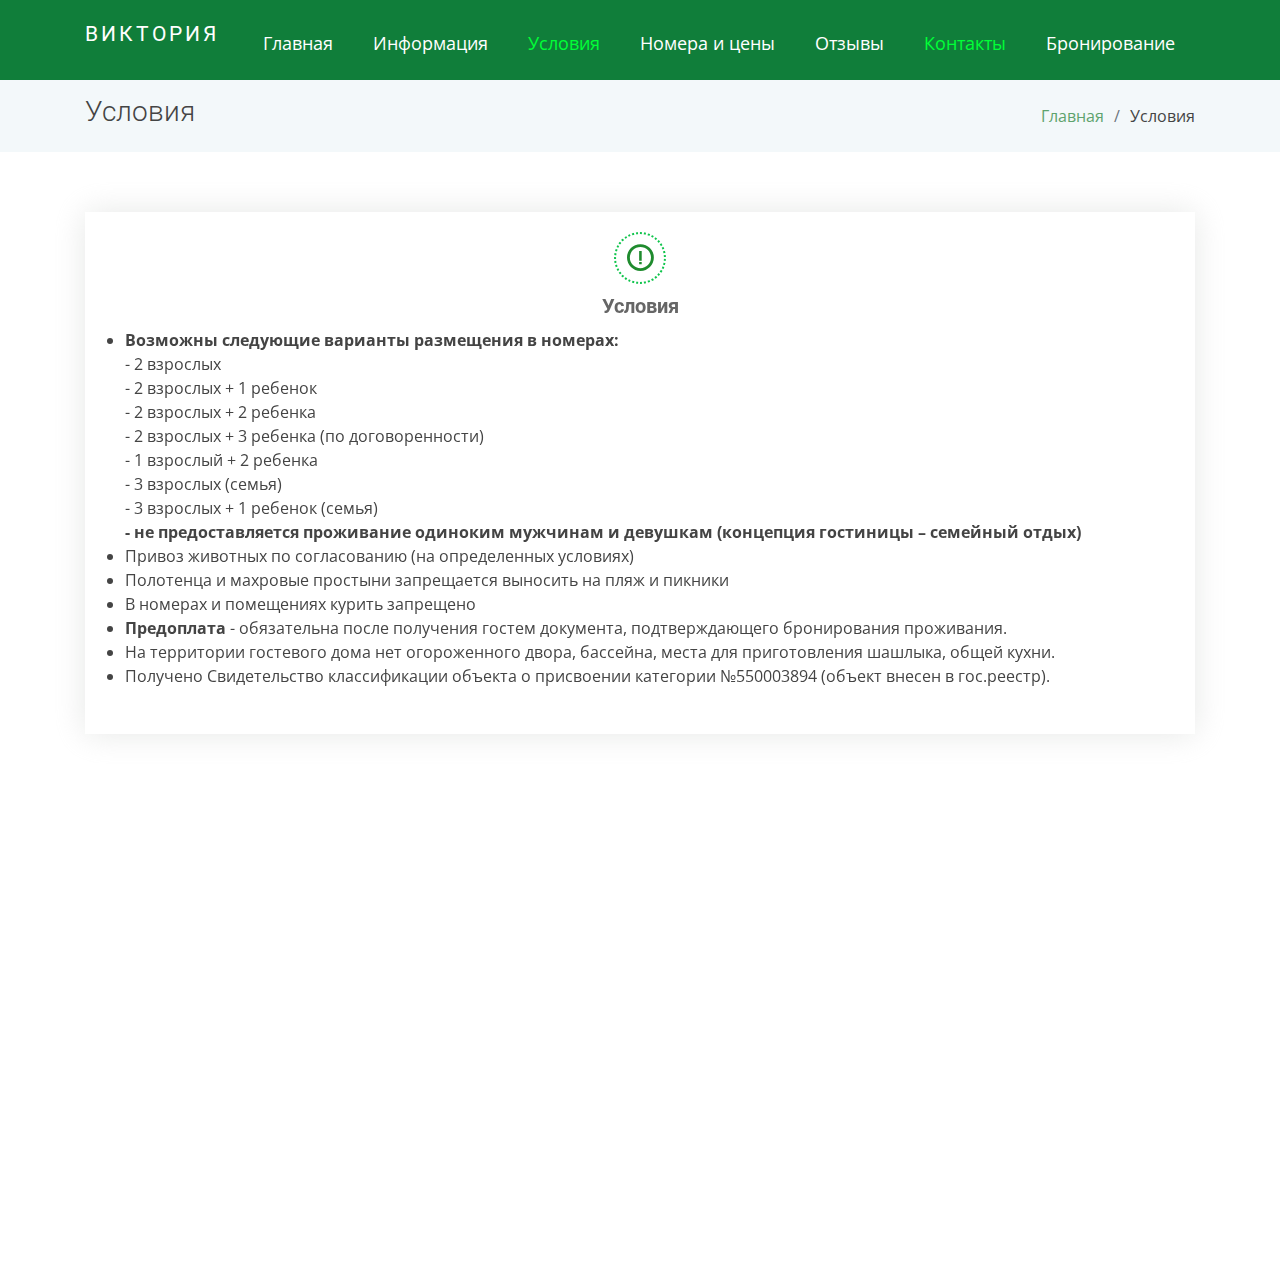
<file: rules.html>
<!DOCTYPE html>
<html lang="en">

<head>
  <meta charset="utf-8">
  <meta content="width=device-width, initial-scale=1.0" name="viewport">

  <title>Контакт</title>
  <meta content="" name="description">
  <meta content="" name="keywords">

  <!-- Favicons -->
  <link href="assets/img/favicon.png" rel="icon">
  <link href="assets/img/apple-touch-icon.png" rel="apple-touch-icon">


  <link
    href="https://fonts.googleapis.com/css?family=Open+Sans:300,300i,400,400i,600,600i,700,700i|Roboto:300,300i,400,400i,500,500i,700,700i&display=swap"
    rel="stylesheet">


  <link href="assets/vendor/bootstrap/css/bootstrap.min.css" rel="stylesheet">
  <link href="assets/vendor/animate.css/animate.min.css" rel="stylesheet">
  <link href="assets/vendor/icofont/icofont.min.css" rel="stylesheet">
  <link href="assets/vendor/boxicons/css/boxicons.min.css" rel="stylesheet">
  <link href="assets/vendor/venobox/venobox.css" rel="stylesheet">
  <link href="assets/vendor/owl.carousel/assets/owl.carousel.min.css" rel="stylesheet">
  <link href="assets/vendor/aos/aos.css" rel="stylesheet">

  <link href="assets/css/style.css" rel="stylesheet">

</head>

<body>

  <!-- ======= Header ======= -->
  <header id="header" class="fixed-top ">
    <div class="container">

      <div class="logo float-left">
        <h1 class="text-light" align="center"><a href="index.html"><span>ВИКТОРИЯ</span></a></h1>
        <!-- Uncomment below if you prefer to use an image logo -->
        <!-- <a href="index.html"><img src="assets/img/logo.png" alt="" class="img-fluid"></a>-->
      </div>

      <nav class="nav-menu float-right d-none d-lg-block">
        <ul>
          <li><a href="index.html">Главная</a></li>
          <li><a href="information.html">Информация</a></li>
          <li class="active"><a href="rules.html">Условия</a></li>
          <li><a href="portfolio.html">Номера и цены</a></li>
          <li><a href="blog.html">Отзывы </a></li>
          <li class="active"><a href="contact.html">Контакты</a></li>
          <li><a href="booking.html">Бронирование</a></li>
        </ul>


      </nav><!-- .nav-menu -->

    </div>
  </header><!-- End Header -->

  <main id="main">

    <!-- ======= Contact Section ======= -->
    <section class="breadcrumbs">
      <div class="container">

        <div class="d-flex justify-content-between align-items-center">
          <h2>Условия</h2>
          <ol>
            <li><a href="index.html">Главная</a></li>
            <li>Условия</li>
          </ol>
        </div>

      </div>
    </section><!-- End Contact Section -->


    <!-- ======= Contact Section ======= -->
    <section class="contact" data-aos="fade-up" data-aos-easing="ease-in-out" data-aos-duration="500">
      <div class="container">

        <div class="row">

          <div class="col">

            <div class="row">
              <div class="col-md-12">
                <div class="info-box">
                  <i class="bx bx-error-circle"></i>
                  <h3>Условия</h3>
                  <ul align="left">
                    <li><b>Возможны следующие варианты размещения в номерах:</b><br>
                      - 2 взрослых<br>
                      - 2 взрослых + 1 ребенок<br>
                      - 2 взрослых + 2 ребенка<br>
                      - 2 взрослых + 3 ребенка (по договоренности)<br>
                      - 1 взрослый + 2 ребенка<br>
                      - 3 взрослых (семья)<br>
                      - 3 взрослых + 1 ребенок (семья)<br>
                      <b>- не предоставляется проживание одиноким мужчинам и девушкам (концепция гостиницы – семейный отдых)</b></li>
                    <li>Привоз животных по согласованию (на определенных условиях)</li>
                    <li>Полотенца и махровые простыни запрещается выносить на пляж и пикники</li>
                    <li>В номерах и помещениях курить запрещено</li>
                    <li><b>Предоплата</b> - обязательна после получения гостем документа, подтверждающего бронирования проживания.</li>
                    <li>На территории гостевого дома нет огороженного двора, бассейна, места для приготовления шашлыка, общей кухни. </li>
                    <li>Получено Свидетельство классификации объекта о присвоении категории №550003894 (объект внесен в гос.реестр).</li>
                </ul>
                </div>
              </div>


            </div>

          </div>

        </div>

      </div>
    </section><!-- End Contact Section -->


  </main><!-- End #main -->

  <!-- ======= Footer ======= -->
  <footer id="footer" data-aos="fade-up" data-aos-easing="ease-in-out" data-aos-duration="500">



    <div class="footer-top">
      <div class="container">
        <div class="row">

          <div class="col col-md-6 footer-links">
            <h4>Меню</h4>
            <ul>
              <li><i class="bx bx-chevron-right"></i> <a href="index.html">Главная</a></li>
              <li><i class="bx bx-chevron-right"></i> <a href="portfolio.html">Номера и цены</a></li>
              <li><i class="bx bx-chevron-right"></i> <a href="#">Отзывы</a></li>
              <li><i class="bx bx-chevron-right"></i> <a href="contact.html">Контакты</a></li>
            </ul>
          </div>



          <div class="col-lg-3 col-md-6 footer-contact">
            <h4>Контакты</h4>
            <p>
              Наш Адрес: Краснодарский Край, г. Геленджик, ул. Тельмана 31 <br><br>
            </p>

          </div>

          <div class="col-lg-3 col-md-6 footer-contact">
            <br><br>
            <strong>Телефон:</strong> <a href="tel:+79183860420">+7 918 386-04-20</a><br>
            <strong>Email:</strong><a href="mailto:viktoriya.gostevoydom@mail.ru"> viktoriya.gostevoydom@mail.ru</a><br>


          </div>

        </div>
      </div>
    </div>

    <div class="container">
      <div class="copyright">
        © 2022 Все права защищены
      </div>
    </div>
  </footer><!-- End Footer -->

  <a href="#" class="back-to-top"><i class="icofont-simple-up"></i></a>

  <!-- Vendor JS Files -->
  <script src="assets/vendor/jquery/jquery.min.js"></script>
  <script src="assets/vendor/bootstrap/js/bootstrap.bundle.min.js"></script>
  <script src="assets/vendor/jquery.easing/jquery.easing.min.js"></script>
  <script src="assets/vendor/php-email-form/validate.js"></script>
  <script src="assets/vendor/venobox/venobox.min.js"></script>
  <script src="assets/vendor/waypoints/jquery.waypoints.min.js"></script>
  <script src="assets/vendor/counterup/counterup.min.js"></script>
  <script src="assets/vendor/owl.carousel/owl.carousel.min.js"></script>
  <script src="assets/vendor/isotope-layout/isotope.pkgd.min.js"></script>
  <script src="assets/vendor/aos/aos.js"></script>

  <!-- Template Main JS File -->
  <script src="assets/js/main.js"></script>

</body>

</html>
</file>
<file: assets/vendor/venobox/venobox.css>
/* ------ venobox.css --------*/
.vbox-overlay *, .vbox-overlay *:before, .vbox-overlay *:after{
    -webkit-backface-visibility: hidden;
    -webkit-box-sizing:border-box;
    -moz-box-sizing:border-box;
    box-sizing:border-box;
}
.vbox-overlay * { 
    -webkit-backface-visibility: visible;
    backface-visibility: visible;
}
.vbox-overlay{
    display: -webkit-flex;
    display: flex;
    -webkit-flex-direction: column;
    flex-direction: column;
    -webkit-justify-content: center;
    justify-content: center;
    -webkit-align-items: center;
    align-items: center;
    position: fixed;
    left: 0;
    top: 0;
    bottom: 0;
    right: 0;
    z-index: 999999;
}

/* ----- navigation ----- */
.vbox-title{
    width: 100%;
    height: 40px;
    float: left;
    text-align: center;
    line-height: 28px;
    font-size: 12px;
    padding: 6px 50px;
    overflow: hidden;
    position: fixed;
    display: none;
    left: 0;
    z-index: 89;
}
.vbox-close{
    cursor: pointer;
    position: fixed;
    top: -1px;
    right: 0;
    width: 50px;
    height: 40px;
    padding: 6px;
    display: block;
    background-position:10px center;
    overflow: hidden;
    font-size: 24px;
    line-height: 1;
    text-align: center;
    z-index: 99;
}
.vbox-left{
    cursor: pointer;
    position: fixed;
    left: 0;
    height: 40px;
    overflow: hidden;
    line-height: 28px;
    font-size: 12px;
    z-index: 99;
    display: flex;
    align-items:center;
}
.vbox-num{
    display: inline-block;
    margin: 6px 0 6px 15px;
}
/* ----- Social share ----- */
.vbox-share{
    line-height: 28px;
    font-size: 12px;
    overflow: hidden;
    position: fixed;
    left: 0;
    z-index: 98;
    display: flex;
    align-items:center;
    justify-content: center;
    width: 100%;
    text-align: center;
}
.vbox-share svg{
    max-height: 28px;
    width: 28px;
    z-index: 10;
    margin-left: 12px;
    margin-top: 6px;
    margin-bottom: 6px;
    vertical-align: middle;
}


/* ----- navigation ARROWS ----- */
.vbox-next, .vbox-prev{
    position: fixed;
    top: 50%;
    margin-top: -15px;
    overflow: hidden;
    cursor: pointer;
    display: block;
    width: 45px;
    height: 45px;
    z-index: 99;
}
.vbox-next span, .vbox-prev span{
    position: relative;
    width: 20px;
    height: 20px;
    border: 2px solid transparent;
    border-top-color: #B6B6B6;
    border-right-color: #B6B6B6;
    text-indent: -100px;
    position: absolute;
    top: 8px;
    display: block;
}
.vbox-prev{
    left: 15px;
}
.vbox-next{
    right: 15px;
}
.vbox-prev span{
    left: 10px;
    -ms-transform: rotate(-135deg);
    -webkit-transform: rotate(-135deg);
    transform: rotate(-135deg);
}
.vbox-next span{
    -ms-transform: rotate(45deg);
    -webkit-transform: rotate(45deg);
    transform: rotate(45deg);
    right: 10px;
}
/* ------- inline window ------ */
.vbox-inline{
    width: 420px;
    height: 315px;
    height: 70vh;
    padding: 10px;
    background: #fff;
    margin: 0 auto;
    overflow: auto;
    text-align: left;
}
/* ------- Video & iFrames window ------ */
.venoframe{
    max-width: 100%;
    width: 100%;
    border: none;
    width: 100%;
    height: 260px;
    height: 70vh;
}
.venoframe.vbvid{
    height: 260px;
}
@media (min-width: 768px) {
    .venoframe, .vbox-inline{
        width: 90%;
        height: 360px;
        height: 70vh;
    }
    .venoframe.vbvid{
        width: 640px;
        height: 360px;
    }
}
@media (min-width: 992px) {
    .venoframe, .vbox-inline{
        max-width: 1200px;
        width: 80%;
        height: 540px;
        height: 70vh;
    }
    .venoframe.vbvid{
        width: 960px;
        height: 540px;
    }
}
/* 
Please do NOT edit this part! 
or at least read this note: http://i.imgur.com/7C0ws9e.gif
*/
.vbox-open{
    overflow: hidden;
}
.vbox-container{
    position: absolute;
    left: 0;
    right: 0;
    top: 0;
    bottom: 0;
    overflow-x: hidden;
    overflow-y: scroll;
    overflow-scrolling: touch;
    -webkit-overflow-scrolling: touch;
    z-index: 20;
    max-height: 100%;

}

.vbox-content{
    text-align: center;
    float: left;
    width: 100%;
    position: relative;
    overflow: hidden;
    padding: 20px 4%;
}
.vbox-container img{
    max-width: 100%;
    height: auto;
}
.vbox-figlio{
    box-shadow: 0 0 12px rgba(0,0,0,0.19), 0 6px 6px rgba(0,0,0,0.23);
    max-width: 100%;
    text-align: initial;
}
img.vbox-figlio{
    -webkit-user-select: none;
-khtml-user-select: none;
-moz-user-select: none;
-o-user-select: none;
user-select: none;
}
.vbox-content.swipe-left{
    margin-left: -200px !important;
}
.vbox-content.swipe-right{
    margin-left: 200px !important;
}
.vbox-animated{
    webkit-transition: margin 300ms ease-out;
    transition: margin 300ms ease-out;
}

/* ---------- preloader ----------
 * SPINKIT 
 * http://tobiasahlin.com/spinkit/
-------------------------------- */
.sk-double-bounce,.sk-rotating-plane{width:40px;height:40px;margin:40px auto}.sk-rotating-plane{background-color:#333;-webkit-animation:sk-rotatePlane 1.2s infinite ease-in-out;animation:sk-rotatePlane 1.2s infinite ease-in-out}@-webkit-keyframes sk-rotatePlane{0%{-webkit-transform:perspective(120px) rotateX(0) rotateY(0);transform:perspective(120px) rotateX(0) rotateY(0)}50%{-webkit-transform:perspective(120px) rotateX(-180.1deg) rotateY(0);transform:perspective(120px) rotateX(-180.1deg) rotateY(0)}100%{-webkit-transform:perspective(120px) rotateX(-180deg) rotateY(-179.9deg);transform:perspective(120px) rotateX(-180deg) rotateY(-179.9deg)}}@keyframes sk-rotatePlane{0%{-webkit-transform:perspective(120px) rotateX(0) rotateY(0);transform:perspective(120px) rotateX(0) rotateY(0)}50%{-webkit-transform:perspective(120px) rotateX(-180.1deg) rotateY(0);transform:perspective(120px) rotateX(-180.1deg) rotateY(0)}100%{-webkit-transform:perspective(120px) rotateX(-180deg) rotateY(-179.9deg);transform:perspective(120px) rotateX(-180deg) rotateY(-179.9deg)}}.sk-double-bounce{position:relative}.sk-double-bounce .sk-child{width:100%;height:100%;border-radius:50%;background-color:#333;opacity:.6;position:absolute;top:0;left:0;-webkit-animation:sk-doubleBounce 2s infinite ease-in-out;animation:sk-doubleBounce 2s infinite ease-in-out}.sk-chasing-dots .sk-child,.sk-spinner-pulse,.sk-three-bounce .sk-child{background-color:#333;border-radius:100%}.sk-double-bounce .sk-double-bounce2{-webkit-animation-delay:-1s;animation-delay:-1s}@-webkit-keyframes sk-doubleBounce{0%,100%{-webkit-transform:scale(0);transform:scale(0)}50%{-webkit-transform:scale(1);transform:scale(1)}}@keyframes sk-doubleBounce{0%,100%{-webkit-transform:scale(0);transform:scale(0)}50%{-webkit-transform:scale(1);transform:scale(1)}}.sk-wave{margin:40px auto;width:50px;height:40px;text-align:center;font-size:10px}.sk-wave .sk-rect{background-color:#333;height:100%;width:6px;display:inline-block;-webkit-animation:sk-waveStretchDelay 1.2s infinite ease-in-out;animation:sk-waveStretchDelay 1.2s infinite ease-in-out}.sk-wave .sk-rect1{-webkit-animation-delay:-1.2s;animation-delay:-1.2s}.sk-wave .sk-rect2{-webkit-animation-delay:-1.1s;animation-delay:-1.1s}.sk-wave .sk-rect3{-webkit-animation-delay:-1s;animation-delay:-1s}.sk-wave .sk-rect4{-webkit-animation-delay:-.9s;animation-delay:-.9s}.sk-wave .sk-rect5{-webkit-animation-delay:-.8s;animation-delay:-.8s}@-webkit-keyframes sk-waveStretchDelay{0%,100%,40%{-webkit-transform:scaleY(.4);transform:scaleY(.4)}20%{-webkit-transform:scaleY(1);transform:scaleY(1)}}@keyframes sk-waveStretchDelay{0%,100%,40%{-webkit-transform:scaleY(.4);transform:scaleY(.4)}20%{-webkit-transform:scaleY(1);transform:scaleY(1)}}.sk-wandering-cubes{margin:40px auto;width:40px;height:40px;position:relative}.sk-wandering-cubes .sk-cube{background-color:#333;width:10px;height:10px;position:absolute;top:0;left:0;-webkit-animation:sk-wanderingCube 1.8s ease-in-out -1.8s infinite both;animation:sk-wanderingCube 1.8s ease-in-out -1.8s infinite both}.sk-chasing-dots,.sk-spinner-pulse{width:40px;height:40px;margin:40px auto}.sk-wandering-cubes .sk-cube2{-webkit-animation-delay:-.9s;animation-delay:-.9s}@-webkit-keyframes sk-wanderingCube{0%{-webkit-transform:rotate(0);transform:rotate(0)}25%{-webkit-transform:translateX(30px) rotate(-90deg) scale(.5);transform:translateX(30px) rotate(-90deg) scale(.5)}50%{-webkit-transform:translateX(30px) translateY(30px) rotate(-179deg);transform:translateX(30px) translateY(30px) rotate(-179deg)}50.1%{-webkit-transform:translateX(30px) translateY(30px) rotate(-180deg);transform:translateX(30px) translateY(30px) rotate(-180deg)}75%{-webkit-transform:translateX(0) translateY(30px) rotate(-270deg) scale(.5);transform:translateX(0) translateY(30px) rotate(-270deg) scale(.5)}100%{-webkit-transform:rotate(-360deg);transform:rotate(-360deg)}}@keyframes sk-wanderingCube{0%{-webkit-transform:rotate(0);transform:rotate(0)}25%{-webkit-transform:translateX(30px) rotate(-90deg) scale(.5);transform:translateX(30px) rotate(-90deg) scale(.5)}50%{-webkit-transform:translateX(30px) translateY(30px) rotate(-179deg);transform:translateX(30px) translateY(30px) rotate(-179deg)}50.1%{-webkit-transform:translateX(30px) translateY(30px) rotate(-180deg);transform:translateX(30px) translateY(30px) rotate(-180deg)}75%{-webkit-transform:translateX(0) translateY(30px) rotate(-270deg) scale(.5);transform:translateX(0) translateY(30px) rotate(-270deg) scale(.5)}100%{-webkit-transform:rotate(-360deg);transform:rotate(-360deg)}}.sk-spinner-pulse{-webkit-animation:sk-pulseScaleOut 1s infinite ease-in-out;animation:sk-pulseScaleOut 1s infinite ease-in-out}@-webkit-keyframes sk-pulseScaleOut{0%{-webkit-transform:scale(0);transform:scale(0)}100%{-webkit-transform:scale(1);transform:scale(1);opacity:0}}@keyframes sk-pulseScaleOut{0%{-webkit-transform:scale(0);transform:scale(0)}100%{-webkit-transform:scale(1);transform:scale(1);opacity:0}}.sk-chasing-dots{position:relative;text-align:center;-webkit-animation:sk-chasingDotsRotate 2s infinite linear;animation:sk-chasingDotsRotate 2s infinite linear}.sk-chasing-dots .sk-child{width:60%;height:60%;display:inline-block;position:absolute;top:0;-webkit-animation:sk-chasingDotsBounce 2s infinite ease-in-out;animation:sk-chasingDotsBounce 2s infinite ease-in-out}.sk-chasing-dots .sk-dot2{top:auto;bottom:0;-webkit-animation-delay:-1s;animation-delay:-1s}@-webkit-keyframes sk-chasingDotsRotate{100%{-webkit-transform:rotate(360deg);transform:rotate(360deg)}}@keyframes sk-chasingDotsRotate{100%{-webkit-transform:rotate(360deg);transform:rotate(360deg)}}@-webkit-keyframes sk-chasingDotsBounce{0%,100%{-webkit-transform:scale(0);transform:scale(0)}50%{-webkit-transform:scale(1);transform:scale(1)}}@keyframes sk-chasingDotsBounce{0%,100%{-webkit-transform:scale(0);transform:scale(0)}50%{-webkit-transform:scale(1);transform:scale(1)}}.sk-three-bounce{margin:40px auto;width:80px;text-align:center}.sk-three-bounce .sk-child{width:20px;height:20px;display:inline-block;-webkit-animation:sk-three-bounce 1.4s ease-in-out 0s infinite both;animation:sk-three-bounce 1.4s ease-in-out 0s infinite both}.sk-circle .sk-child:before,.sk-fading-circle .sk-circle:before{display:block;border-radius:100%;content:'';background-color:#333}.sk-three-bounce .sk-bounce1{-webkit-animation-delay:-.32s;animation-delay:-.32s}.sk-three-bounce .sk-bounce2{-webkit-animation-delay:-.16s;animation-delay:-.16s}@-webkit-keyframes sk-three-bounce{0%,100%,80%{-webkit-transform:scale(0);transform:scale(0)}40%{-webkit-transform:scale(1);transform:scale(1)}}@keyframes sk-three-bounce{0%,100%,80%{-webkit-transform:scale(0);transform:scale(0)}40%{-webkit-transform:scale(1);transform:scale(1)}}.sk-circle{margin:40px auto;width:40px;height:40px;position:relative}.sk-circle .sk-child{width:100%;height:100%;position:absolute;left:0;top:0}.sk-circle .sk-child:before{margin:0 auto;width:15%;height:15%;-webkit-animation:sk-circleBounceDelay 1.2s infinite ease-in-out both;animation:sk-circleBounceDelay 1.2s infinite ease-in-out both}.sk-circle .sk-circle2{-webkit-transform:rotate(30deg);-ms-transform:rotate(30deg);transform:rotate(30deg)}.sk-circle .sk-circle3{-webkit-transform:rotate(60deg);-ms-transform:rotate(60deg);transform:rotate(60deg)}.sk-circle .sk-circle4{-webkit-transform:rotate(90deg);-ms-transform:rotate(90deg);transform:rotate(90deg)}.sk-circle .sk-circle5{-webkit-transform:rotate(120deg);-ms-transform:rotate(120deg);transform:rotate(120deg)}.sk-circle .sk-circle6{-webkit-transform:rotate(150deg);-ms-transform:rotate(150deg);transform:rotate(150deg)}.sk-circle .sk-circle7{-webkit-transform:rotate(180deg);-ms-transform:rotate(180deg);transform:rotate(180deg)}.sk-circle .sk-circle8{-webkit-transform:rotate(210deg);-ms-transform:rotate(210deg);transform:rotate(210deg)}.sk-circle .sk-circle9{-webkit-transform:rotate(240deg);-ms-transform:rotate(240deg);transform:rotate(240deg)}.sk-circle .sk-circle10{-webkit-transform:rotate(270deg);-ms-transform:rotate(270deg);transform:rotate(270deg)}.sk-circle .sk-circle11{-webkit-transform:rotate(300deg);-ms-transform:rotate(300deg);transform:rotate(300deg)}.sk-circle .sk-circle12{-webkit-transform:rotate(330deg);-ms-transform:rotate(330deg);transform:rotate(330deg)}.sk-circle .sk-circle2:before{-webkit-animation-delay:-1.1s;animation-delay:-1.1s}.sk-circle .sk-circle3:before{-webkit-animation-delay:-1s;animation-delay:-1s}.sk-circle .sk-circle4:before{-webkit-animation-delay:-.9s;animation-delay:-.9s}.sk-circle .sk-circle5:before{-webkit-animation-delay:-.8s;animation-delay:-.8s}.sk-circle .sk-circle6:before{-webkit-animation-delay:-.7s;animation-delay:-.7s}.sk-circle .sk-circle7:before{-webkit-animation-delay:-.6s;animation-delay:-.6s}.sk-circle .sk-circle8:before{-webkit-animation-delay:-.5s;animation-delay:-.5s}.sk-circle .sk-circle9:before{-webkit-animation-delay:-.4s;animation-delay:-.4s}.sk-circle .sk-circle10:before{-webkit-animation-delay:-.3s;animation-delay:-.3s}.sk-circle .sk-circle11:before{-webkit-animation-delay:-.2s;animation-delay:-.2s}.sk-circle .sk-circle12:before{-webkit-animation-delay:-.1s;animation-delay:-.1s}@-webkit-keyframes sk-circleBounceDelay{0%,100%,80%{-webkit-transform:scale(0);transform:scale(0)}40%{-webkit-transform:scale(1);transform:scale(1)}}@keyframes sk-circleBounceDelay{0%,100%,80%{-webkit-transform:scale(0);transform:scale(0)}40%{-webkit-transform:scale(1);transform:scale(1)}}.sk-cube-grid{width:40px;height:40px;margin:40px auto}.sk-cube-grid .sk-cube{width:33.33%;height:33.33%;background-color:#333;float:left;-webkit-animation:sk-cubeGridScaleDelay 1.3s infinite ease-in-out;animation:sk-cubeGridScaleDelay 1.3s infinite ease-in-out}.sk-cube-grid .sk-cube1{-webkit-animation-delay:.2s;animation-delay:.2s}.sk-cube-grid .sk-cube2{-webkit-animation-delay:.3s;animation-delay:.3s}.sk-cube-grid .sk-cube3{-webkit-animation-delay:.4s;animation-delay:.4s}.sk-cube-grid .sk-cube4{-webkit-animation-delay:.1s;animation-delay:.1s}.sk-cube-grid .sk-cube5{-webkit-animation-delay:.2s;animation-delay:.2s}.sk-cube-grid .sk-cube6{-webkit-animation-delay:.3s;animation-delay:.3s}.sk-cube-grid .sk-cube7{-webkit-animation-delay:0ms;animation-delay:0ms}.sk-cube-grid .sk-cube8{-webkit-animation-delay:.1s;animation-delay:.1s}.sk-cube-grid .sk-cube9{-webkit-animation-delay:.2s;animation-delay:.2s}@-webkit-keyframes sk-cubeGridScaleDelay{0%,100%,70%{-webkit-transform:scale3D(1,1,1);transform:scale3D(1,1,1)}35%{-webkit-transform:scale3D(0,0,1);transform:scale3D(0,0,1)}}@keyframes sk-cubeGridScaleDelay{0%,100%,70%{-webkit-transform:scale3D(1,1,1);transform:scale3D(1,1,1)}35%{-webkit-transform:scale3D(0,0,1);transform:scale3D(0,0,1)}}.sk-fading-circle{margin:40px auto;width:40px;height:40px;position:relative}.sk-fading-circle .sk-circle{width:100%;height:100%;position:absolute;left:0;top:0}.sk-fading-circle .sk-circle:before{margin:0 auto;width:15%;height:15%;-webkit-animation:sk-circleFadeDelay 1.2s infinite ease-in-out both;animation:sk-circleFadeDelay 1.2s infinite ease-in-out both}.sk-fading-circle .sk-circle2{-webkit-transform:rotate(30deg);-ms-transform:rotate(30deg);transform:rotate(30deg)}.sk-fading-circle .sk-circle3{-webkit-transform:rotate(60deg);-ms-transform:rotate(60deg);transform:rotate(60deg)}.sk-fading-circle .sk-circle4{-webkit-transform:rotate(90deg);-ms-transform:rotate(90deg);transform:rotate(90deg)}.sk-fading-circle .sk-circle5{-webkit-transform:rotate(120deg);-ms-transform:rotate(120deg);transform:rotate(120deg)}.sk-fading-circle .sk-circle6{-webkit-transform:rotate(150deg);-ms-transform:rotate(150deg);transform:rotate(150deg)}.sk-fading-circle .sk-circle7{-webkit-transform:rotate(180deg);-ms-transform:rotate(180deg);transform:rotate(180deg)}.sk-fading-circle .sk-circle8{-webkit-transform:rotate(210deg);-ms-transform:rotate(210deg);transform:rotate(210deg)}.sk-fading-circle .sk-circle9{-webkit-transform:rotate(240deg);-ms-transform:rotate(240deg);transform:rotate(240deg)}.sk-fading-circle .sk-circle10{-webkit-transform:rotate(270deg);-ms-transform:rotate(270deg);transform:rotate(270deg)}.sk-fading-circle .sk-circle11{-webkit-transform:rotate(300deg);-ms-transform:rotate(300deg);transform:rotate(300deg)}.sk-fading-circle .sk-circle12{-webkit-transform:rotate(330deg);-ms-transform:rotate(330deg);transform:rotate(330deg)}.sk-fading-circle .sk-circle2:before{-webkit-animation-delay:-1.1s;animation-delay:-1.1s}.sk-fading-circle .sk-circle3:before{-webkit-animation-delay:-1s;animation-delay:-1s}.sk-fading-circle .sk-circle4:before{-webkit-animation-delay:-.9s;animation-delay:-.9s}.sk-fading-circle .sk-circle5:before{-webkit-animation-delay:-.8s;animation-delay:-.8s}.sk-fading-circle .sk-circle6:before{-webkit-animation-delay:-.7s;animation-delay:-.7s}.sk-fading-circle .sk-circle7:before{-webkit-animation-delay:-.6s;animation-delay:-.6s}.sk-fading-circle .sk-circle8:before{-webkit-animation-delay:-.5s;animation-delay:-.5s}.sk-fading-circle .sk-circle9:before{-webkit-animation-delay:-.4s;animation-delay:-.4s}.sk-fading-circle .sk-circle10:before{-webkit-animation-delay:-.3s;animation-delay:-.3s}.sk-fading-circle .sk-circle11:before{-webkit-animation-delay:-.2s;animation-delay:-.2s}.sk-fading-circle .sk-circle12:before{-webkit-animation-delay:-.1s;animation-delay:-.1s}@-webkit-keyframes sk-circleFadeDelay{0%,100%,39%{opacity:0}40%{opacity:1}}@keyframes sk-circleFadeDelay{0%,100%,39%{opacity:0}40%{opacity:1}}.sk-folding-cube{margin:40px auto;width:40px;height:40px;position:relative;-webkit-transform:rotateZ(45deg);transform:rotateZ(45deg)}.sk-folding-cube .sk-cube{float:left;width:50%;height:50%;position:relative;-webkit-transform:scale(1.1);-ms-transform:scale(1.1);transform:scale(1.1)}.sk-folding-cube .sk-cube:before{content:'';position:absolute;top:0;left:0;width:100%;height:100%;background-color:#333;-webkit-animation:sk-foldCubeAngle 2.4s infinite linear both;animation:sk-foldCubeAngle 2.4s infinite linear both;-webkit-transform-origin:100% 100%;-ms-transform-origin:100% 100%;transform-origin:100% 100%}.sk-folding-cube .sk-cube2{-webkit-transform:scale(1.1) rotateZ(90deg);transform:scale(1.1) rotateZ(90deg)}.sk-folding-cube .sk-cube3{-webkit-transform:scale(1.1) rotateZ(180deg);transform:scale(1.1) rotateZ(180deg)}.sk-folding-cube .sk-cube4{-webkit-transform:scale(1.1) rotateZ(270deg);transform:scale(1.1) rotateZ(270deg)}.sk-folding-cube .sk-cube2:before{-webkit-animation-delay:.3s;animation-delay:.3s}.sk-folding-cube .sk-cube3:before{-webkit-animation-delay:.6s;animation-delay:.6s}.sk-folding-cube .sk-cube4:before{-webkit-animation-delay:.9s;animation-delay:.9s}@-webkit-keyframes sk-foldCubeAngle{0%,10%{-webkit-transform:perspective(140px) rotateX(-180deg);transform:perspective(140px) rotateX(-180deg);opacity:0}25%,75%{-webkit-transform:perspective(140px) rotateX(0);transform:perspective(140px) rotateX(0);opacity:1}100%,90%{-webkit-transform:perspective(140px) rotateY(180deg);transform:perspective(140px) rotateY(180deg);opacity:0}}@keyframes sk-foldCubeAngle{0%,10%{-webkit-transform:perspective(140px) rotateX(-180deg);transform:perspective(140px) rotateX(-180deg);opacity:0}25%,75%{-webkit-transform:perspective(140px) rotateX(0);transform:perspective(140px) rotateX(0);opacity:1}100%,90%{-webkit-transform:perspective(140px) rotateY(180deg);transform:perspective(140px) rotateY(180deg);opacity:0}}
</file>
<file: assets/css/style.css>
/**
* Template Name: Moderna - v2.1.0
* Template URL: https://bootstrapmade.com/free-bootstrap-template-corporate-moderna/
* Author: BootstrapMade.com
* License: https://bootstrapmade.com/license/
*/

/*--------------------------------------------------------------
# General
--------------------------------------------------------------*/
body {
  font-family: "Open Sans", sans-serif;
  color: #444;
}

a {
  color: #5ea36d;
}



a:hover {
  color: #a2e3b0;
  text-decoration: none;
}

h1,
h2,
h3,
h4,
h5,
h6,
.font-primary {
  font-family: "Roboto", sans-serif;
}

/*--------------------------------------------------------------
# Back to top button
--------------------------------------------------------------*/
.back-to-top {
  position: fixed;
  display: none;
  width: 40px;
  height: 40px;
  border-radius: 3px;
  right: 15px;
  bottom: 15px;
  background: #155a1e;
  color: #fff;
  transition: display 0.5s ease-in-out;
  z-index: 99999;
}

.back-to-top i {
  font-size: 24px;
  position: absolute;
  top: 8px;
  left: 8px;
}

.back-to-top:hover {
  color: #fff;
  background: #249633;
  transition: background 0.2s ease-in-out;
}

/*--------------------------------------------------------------
# Header
--------------------------------------------------------------*/


#header {
  height: 80px;
  transition: all 0.5s;
  z-index: 997;
  transition: all 0.5s;
  padding: 20px 0;
  background: #107e3a;
}

.pogoda {
  display: flex;
  float: right;
  padding-bottom: 20px;
}

#header.header-transparent {
  background: none;
}

#header.header-scrolled {
  background: rgba(53, 128, 63, 0.7);
  height: 60px;
  padding: 10px 0;
}

#header .logo h1 {
  font-size: 21px;
  margin: 0;
  padding: 4px 0;
  line-height: 1;
  font-weight: 400;
  letter-spacing: 3px;
  text-transform: uppercase;
}

#header .logo h1 a,
#header .logo h1 a:hover {
  color: #fff;
  text-decoration: none;
}

#header .logo img {
  padding: 0;
  margin: 0;
  max-height: 40px;
}

#main {
  margin-top: 80px;
}

/*--------------------------------------------------------------
# Navigation Menu
--------------------------------------------------------------*/
/* Desktop Navigation */
.nav-menu,
.nav-menu * {
  margin: 0;
  padding: 0;
  list-style: none;
}

.nav-menu>ul>li {
  position: relative;
  white-space: nowrap;
  float: left;
}

.nav-menu a {
  display: block;
  position: relative;
  color: #fff;
  padding: 10px 20px;
  transition: 0.3s;
  font-size: 18px;
  font-family: "Open Sans", sans-serif;
}

.nav-menu a:hover,
.nav-menu .active>a,
.nav-menu li:hover>a {
  color: #00ff37;
  text-decoration: none;
}

.nav-menu .drop-down ul {
  display: block;
  position: absolute;
  left: 0;
  top: calc(100% - 30px);
  z-index: 99;
  opacity: 0;
  visibility: hidden;
  padding: 10px 0;
  background: #fff;
  box-shadow: 0px 0px 30px rgba(134, 161, 127, 0.25);
  transition: ease all 0.3s;
}

.nav-menu .drop-down:hover>ul {
  opacity: 1;
  top: 100%;
  visibility: visible;
}

.nav-menu .drop-down li {
  min-width: 180px;
  position: relative;
}

.nav-menu .drop-down ul a {
  padding: 10px 20px;
  font-size: 14px;
  font-weight: 500;
  text-transform: none;
  color: #a2e3b0;
}

.nav-menu .drop-down ul a:hover,
.nav-menu .drop-down ul .active>a,
.nav-menu .drop-down ul li:hover>a {
  color: #a2e3b0;
}

.nav-menu .drop-down>a:after {
  content: "\ea99";
  font-family: IcoFont;
  padding-left: 5px;
}

.nav-menu .drop-down .drop-down ul {
  top: 0;
  left: calc(100% - 30px);
}

.nav-menu .drop-down .drop-down:hover>ul {
  opacity: 1;
  top: 0;
  left: 100%;
}

.nav-menu .drop-down .drop-down>a {
  padding-right: 35px;
}

.nav-menu .drop-down .drop-down>a:after {
  content: "\eaa0";
  font-family: IcoFont;
  position: absolute;
  right: 15px;
}

@media (max-width: 1366px) {
  .nav-menu .drop-down .drop-down ul {
    left: -90%;
  }

  .nav-menu .drop-down .drop-down:hover>ul {
    left: -100%;
  }

  .nav-menu .drop-down .drop-down>a:after {
    content: "\ea9d";
  }
}

/* Mobile Navigation */
.mobile-nav {
  position: fixed;
  top: 0;
  bottom: 0;
  z-index: 9999;
  overflow-y: auto;
  left: -260px;
  width: 260px;
  padding-top: 18px;
  /* background: #196924 ; */
  background: rgba(48, 126, 37, 0.9);
  transition: 0.4s;
}

.mobile-nav * {
  margin: 0;
  padding: 0;
  list-style: none;
}

.mobile-nav a {
  display: block;
  position: relative;
  color: #ddecf5;
  padding: 10px 20px;
  font-weight: 500;
}

.mobile-nav a:hover,
.mobile-nav .active>a,
.mobile-nav li:hover>a {
  color: #00ff37;
  text-decoration: none;
}

.mobile-nav .drop-down>a:after {
  content: "\ea99";
  font-family: IcoFont;
  padding-left: 10px;
  position: absolute;
  right: 15px;
}

.mobile-nav .active.drop-down>a:after {
  content: "\eaa0";
}

.mobile-nav .drop-down>a {
  padding-right: 35px;
}

.mobile-nav .drop-down ul {
  display: none;
  overflow: hidden;
}

.mobile-nav .drop-down li {
  padding-left: 20px;
}

.mobile-nav-toggle {
  position: fixed;
  right: 15px;
  top: 15px;
  z-index: 9998;
  border: 0;
  background: none;
  font-size: 24px;
  transition: all 0.4s;
  outline: none !important;
  line-height: 1;
  cursor: pointer;
  text-align: right;
}

.mobile-nav-toggle i {
  color: #fff;
}

.mobile-nav-overly {
  width: 100%;
  height: 100%;
  z-index: 9997;
  top: 0;
  left: 0;
  position: fixed;
  background: rgba(60, 175, 69, 0.4);
  overflow: hidden;
  display: none;
}

.mobile-nav-active {
  overflow: hidden;
}

.mobile-nav-active .mobile-nav {
  left: 0;
}

.mobile-nav-active .mobile-nav-toggle i {
  color: #fff;
}

/*--------------------------------------------------------------
# Hero Section
--------------------------------------------------------------*/
#hero {
  width: 100%;
  height: 90vh;
  overflow: hidden;
  position: relative;
}

#hero::after {
  content: '';
  position: absolute;
  left: 50%;
  top: 0;
  width: 130%;
  height: 95%;
  background: linear-gradient(to right, rgba(0, 0, 0, 0.6), rgba(0, 0, 0, 0.3)), url("../img/hero-bg.jpg") center top no-repeat;
  z-index: 0;
  border-radius: 0 0 50% 50%;
  transform: translateX(-50%) rotate(0deg);

  background-size: cover;
}

#hero::before {
  content: '';
  position: absolute;
  left: 50%;
  top: 0;
  width: 130%;
  height: 96%;
  background: #228f30;
  opacity: 0.3;
  z-index: 0;
  border-radius: 0 0 50% 50%;
  transform: translateX(-50%) translateY(18px) rotate(2deg);
}

#hero .carousel-container {
  display: flex;
  justify-content: center;
  align-items: center;
  flex-direction: column;
  text-align: center;
  bottom: 0;
  top: 0;
  left: 0;
  right: 0;
}

#hero h2 {
  color: #fff;
  margin-bottom: 30px;
  font-size: 48px;
  font-weight: 700;
}

#hero p {
  width: 80%;
  -webkit-animation-delay: 0.4s;
  animation-delay: 0.4s;
  margin: 0 auto 30px auto;
  color: #fff;
}

#hero .carousel-control-prev,
#hero .carousel-control-next {
  width: 10%;
}

#hero .carousel-control-next-icon,
#hero .carousel-control-prev-icon {
  background: none;
  font-size: 48px;
  line-height: 1;
  width: auto;
  height: auto;
}

.btn-get-started {
  font-family: "Roboto", sans-serif;
  font-weight: 500;
  font-size: 14px;
  letter-spacing: 1px;
  display: inline-block;
  padding: 12px 32px;
  border-radius: 50px;
  transition: 0.5s;
  line-height: 1;
  margin: 10px;
  color: #fff;
  -webkit-animation-delay: 0.8s;
  animation-delay: 0.8s;
  border: 2px solid rgb(95, 148, 16);
  background: #155a1e;
}

#hero .btn-get-started:hover {
  background: #0d3813;
  color: #fff;
  text-decoration: none;
}

@media (min-width: 1024px) {
  #hero p {
    width: 60%;
  }

  #hero .carousel-control-prev,
  #hero .carousel-control-next {
    width: 5%;
  }
}

@media (max-width: 768px) {
  #hero::after {
    width: 180%;
    height: 95%;
    border-radius: 0 0 50% 50%;
    transform: translateX(-50%) rotate(0deg);
  }

  #hero::before {
    top: 0;
    width: 180%;
    height: 94%;
    border-radius: 0 0 50% 50%;
    transform: translateX(-50%) translateY(20px) rotate(4deg);
  }
}

@media (max-width: 575px) {
  #hero h2 {
    font-size: 30px;
  }

  #hero::after {
    left: 40%;
    top: 0;
    width: 200%;
    height: 95%;
    border-radius: 0 0 50% 50%;
    transform: translateX(-50%) rotate(0deg);
  }

  #hero::before {
    left: 50%;
    top: 0;
    width: 200%;
    height: 94%;
    border-radius: 0 0 50% 50%;
    transform: translateX(-50%) translateY(20px) rotate(4deg);
  }
}

/*--------------------------------------------------------------
# Hero No Slider Section
--------------------------------------------------------------*/
#hero-no-slider {
  width: 100%;
  height: 100vh;
  overflow: hidden;
  position: relative;
  text-align: center;
}

#hero-no-slider::before {
  content: '';
  position: absolute;
  left: 0;
  top: 0;
  right: 0;
  bottom: 0;
  background: linear-gradient(to right, rgba(0, 68, 11, 0.8), rgba(3, 90, 0, 0.6)), url("../img/hero-bg.jpg") center top no-repeat;
}

#hero-no-slider h2 {
  color: #fff;
  margin-bottom: 15px;
  font-size: 48px;
  font-weight: 700;
}

#hero-no-slider p {
  color: #fff;
}

#hero-no-slider .btn-get-started {
  font-family: "Roboto", sans-serif;
  font-weight: 500;
  font-size: 14px;
  letter-spacing: 1px;
  display: inline-block;
  padding: 12px 32px;
  border-radius: 50px;
  transition: 0.5s;
  line-height: 1;
  margin: 10px;
  color: #fff;
  -webkit-animation-delay: 0.8s;
  animation-delay: 0.8s;
  border: 2px solid #0e7700;
}

#hero-no-slider .btn-get-started:hover {
  background: #68A4C4;
  color: #fff;
  text-decoration: none;
}

@media (max-width: 575px) {
  #hero-no-slider h2 {
    font-size: 30px;
  }
}

/*--------------------------------------------------------------
# Sections General
--------------------------------------------------------------*/
section {
  padding: 60px 0;
}

.section-bg {
  background-color: #f3f8fa;
}

.section-title {
  text-align: center;
  padding-bottom: 30px;
}

.section-title h2 {
  font-size: 28px;
  font-weight: 400;
  margin-bottom: 20px;
  padding-bottom: 20px;
  position: relative;
}

.section-title h2::before {
  content: '';
  position: absolute;
  display: block;
  width: 120px;
  height: 1px;
  background: #ddd;
  bottom: 1px;
  left: calc(50% - 60px);
}

.section-title h2::after {
  content: '';
  position: absolute;
  display: block;
  width: 40px;
  height: 3px;
  background: #68A4C4;
  bottom: 0;
  left: calc(50% - 20px);
}

.section-title p {
  margin-bottom: 0;
}

/*--------------------------------------------------------------
# Breadcrumbs
--------------------------------------------------------------*/
.breadcrumbs {
  padding: 15px 0;
  background-color: #f3f8fa;
  min-height: 40px;
}

.breadcrumbs h2 {
  font-size: 28px;
  font-weight: 300;
}

.breadcrumbs ol {
  display: flex;
  flex-wrap: wrap;
  list-style: none;
  padding: 0;
  margin: 0;
}

.breadcrumbs ol li+li {
  padding-left: 10px;
}

.breadcrumbs ol li+li::before {
  display: inline-block;
  padding-right: 10px;
  color: #6c757d;
  content: "/";
}

@media (max-width: 768px) {
  .breadcrumbs .d-flex {
    display: block !important;
  }

  .breadcrumbs ol {
    display: block;
  }

  .breadcrumbs ol li {
    display: inline-block;
  }
}

/*--------------------------------------------------------------
# Our Services
--------------------------------------------------------------*/
.services {
  padding-bottom: 20px;
}

.services .icon-box {
  padding: 30px;
  position: relative;
  overflow: hidden;
  margin: 0 0 40px 0;
  background: #fff;
  box-shadow: 0 5px 26px 0 rgba(68, 88, 144, 0.14);
  transition: all 0.3s ease-in-out;
  text-align: center;
  border: 1px solid #fff;
}

.services .icon {
  margin: 0 auto 20px auto;
  padding-top: 17px;
  display: inline-block;
  text-align: center;
  border-radius: 50%;
  width: 72px;
  height: 72px;
}

.services .icon i {
  font-size: 36px;
  line-height: 1;
}

.services .title {
  font-weight: 700;
  margin-bottom: 15px;
  font-size: 18px;
}

.services .title a {
  color: #111;
}

.services .description {
  font-size: 15px;
  line-height: 28px;
  margin-bottom: 0;
}

.services .icon-box-pink .icon {
  background: #fceef3;
}

.services .icon-box-pink .icon i {
  color: #ff689b;
}

.services .icon-box-pink:hover {
  border-color: #ff689b;
}

.services .icon-box-cyan .icon {
  background: #e6fdfc;
}

.services .icon-box-cyan .icon i {
  color: #3fcdc7;
}

.services .icon-box-cyan:hover {
  border-color: #3fcdc7;
}

.services .icon-box-green .icon {
  background: #eafde7;
}

.services .icon-box-green .icon i {
  color: #41cf2e;
}

.services .icon-box-green:hover {
  border-color: #41cf2e;
}

.services .icon-box-blue .icon {
  background: #e1eeff;
}

.services .icon-box-blue .icon i {
  color: #2282ff;
}

.services .icon-box-blue:hover {
  border-color: #2282ff;
}

/*--------------------------------------------------------------
# Why Us
--------------------------------------------------------------*/
.why-us .container {
  box-shadow: 0 5px 25px 0 rgba(214, 215, 216, 0.6);
  background: #fff;
}

.why-us .icon-box+.icon-box {
  margin-top: 50px;
}

.why-us .icon-box .icon {
  float: left;
  display: flex;
  align-items: center;
  justify-content: center;
  width: 72px;
  height: 72px;
  background: #f3f8fa;
  border-radius: 6px;
  transition: 0.5s;
}

.why-us .icon-box .icon i {
  color: #68A4C4;
  font-size: 32px;
}

.why-us .icon-box:hover .icon {
  background: #68A4C4;
}

.why-us .icon-box:hover .icon i {
  color: #fff;
}

.why-us .icon-box .title {
  margin-left: 95px;
  font-weight: 700;
  margin-bottom: 10px;
  font-size: 18px;
  text-transform: uppercase;
}

.why-us .icon-box .title a {
  color: #343a40;
  transition: 0.3s;
}

.why-us .icon-box .title a:hover {
  color: #68c47c;
}

.why-us .icon-box .description {
  margin-left: 95px;
  line-height: 24px;
  font-size: 14px;
}

.why-us .video-box {
  position: relative;
}

.why-us .video-box img {
  padding-top: 15px;
  padding-bottom: 15px;
}

.why-us .play-btn {
  width: 94px;
  height: 94px;
  background: radial-gradient(#68A4C4 50%, rgba(104, 164, 196, 0.4) 52%);
  border-radius: 50%;
  display: block;
  position: absolute;
  left: calc(50% - 47px);
  top: calc(50% - 47px);
  overflow: hidden;
}

.why-us .play-btn::after {
  content: '';
  position: absolute;
  left: 50%;
  top: 50%;
  transform: translateX(-40%) translateY(-50%);
  width: 0;
  height: 0;
  border-top: 10px solid transparent;
  border-bottom: 10px solid transparent;
  border-left: 15px solid #fff;
  z-index: 100;
  transition: all 400ms cubic-bezier(0.55, 0.055, 0.675, 0.19);
}

.why-us .play-btn::before {
  content: '';
  position: absolute;
  width: 120px;
  height: 120px;
  -webkit-animation-delay: 0s;
  animation-delay: 0s;
  -webkit-animation: pulsate-btn 2s;
  animation: pulsate-btn 2s;
  -webkit-animation-direction: forwards;
  animation-direction: forwards;
  -webkit-animation-iteration-count: infinite;
  animation-iteration-count: infinite;
  -webkit-animation-timing-function: steps;
  animation-timing-function: steps;
  opacity: 1;
  border-radius: 50%;
  border: 5px solid rgba(104, 164, 196, 0.7);
  top: -15%;
  left: -15%;
  background: rgba(198, 16, 0, 0);
}

.why-us .play-btn:hover::after {
  border-left: 15px solid #68A4C4;
  transform: scale(20);
}

.why-us .play-btn:hover::before {
  content: '';
  position: absolute;
  left: 50%;
  top: 50%;
  transform: translateX(-40%) translateY(-50%);
  width: 0;
  height: 0;
  border: none;
  border-top: 10px solid transparent;
  border-bottom: 10px solid transparent;
  border-left: 15px solid #fff;
  z-index: 200;
  -webkit-animation: none;
  animation: none;
  border-radius: 0;
}

@-webkit-keyframes pulsate-btn {
  0% {
    transform: scale(0.6, 0.6);
    opacity: 1;
  }

  100% {
    transform: scale(1, 1);
    opacity: 0;
  }
}

@keyframes pulsate-btn {
  0% {
    transform: scale(0.6, 0.6);
    opacity: 1;
  }

  100% {
    transform: scale(1, 1);
    opacity: 0;
  }
}

/*--------------------------------------------------------------
# Features
--------------------------------------------------------------*/
.features .row+.row {
  margin-top: 100px;
}

.features h3 {
  font-weight: 400;
  font-size: 24px;
}

.features ul {
  list-style: none;
  padding: 0;
}

.features ul li {
  padding-bottom: 10px;
}

.features ul i {
  font-size: 20px;
  padding-right: 4px;
  color: #68A4C4;
}

.features p:last-child {
  margin-bottom: 0;
}

/*--------------------------------------------------------------
# About
--------------------------------------------------------------*/
.about h3 {
  font-weight: 400;
  font-size: 26px;
}

.about ul {
  list-style: none;
  padding: 0;
}

.about ul li {
  padding-bottom: 10px;
}

.about ul i {
  font-size: 20px;
  padding-right: 4px;
  color: #68A4C4;
}

.about p:last-child {
  margin-bottom: 0;
}

/*--------------------------------------------------------------
# Facts
--------------------------------------------------------------*/
.facts .counters span {
  font-size: 48px;
  display: block;
  color: #68A4C4;
}

.facts .counters p {
  padding: 0;
  margin: 0 0 20px 0;
  font-family: "Roboto", sans-serif;
  font-size: 14px;
}

/*--------------------------------------------------------------
# Our Skills
--------------------------------------------------------------*/
.skills {
  padding: 60px 0;
}

.skills .progress {
  height: 35px;
  margin-bottom: 10px;
}

.skills .progress .skill {
  line-height: 35px;
  padding: 0;
  margin: 0 0 0 20px;
  text-transform: uppercase;
}

.skills .progress .skill .val {
  float: right;
  font-style: normal;
  margin: 0 20px 0 0;
}

.skills .progress-bar {
  width: 1px;
  text-align: left;
  transition: .9s;
}

/*--------------------------------------------------------------
# Tetstimonials
--------------------------------------------------------------*/
.testimonials {
  padding: 60px 0;
}

.testimonials .section-header {
  margin-bottom: 40px;
}

.testimonials .testimonial-item {
  text-align: center;
}

.testimonials .testimonial-item .testimonial-img {
  width: 120px;
  border-radius: 50%;
  border: 4px solid #fff;
  margin: 0 auto;
}

.testimonials .testimonial-item h3 {
  font-size: 20px;
  font-weight: bold;
  margin: 10px 0 5px 0;
  color: #111;
}

.testimonials .testimonial-item h4 {
  font-size: 14px;
  color: #999;
  margin: 0 0 15px 0;
}

.testimonials .testimonial-item .quote-icon-left,
.testimonials .testimonial-item .quote-icon-right {
  color: #fbfcfd;
  font-size: 26px;
}

.testimonials .testimonial-item .quote-icon-left {
  display: inline-block;
  left: -5px;
  position: relative;
}

.testimonials .testimonial-item .quote-icon-right {
  display: inline-block;
  right: -5px;
  position: relative;
  top: 10px;
}

.testimonials .testimonial-item p {
  font-style: italic;
  margin: 0 auto 15px auto;
}

.testimonials .owl-nav,
.testimonials .owl-dots {
  margin-top: 5px;
  text-align: center;
}

.testimonials .owl-dot {
  display: inline-block;
  margin: 0 5px;
  width: 12px;
  height: 12px;
  border-radius: 50%;
  background-color: #ddd !important;
}

.testimonials .owl-dot.active {
  background-color: #68A4C4 !important;
}

@media (min-width: 992px) {
  .testimonials .testimonial-item p {
    width: 80%;
  }
}

/*--------------------------------------------------------------
# Service Details
--------------------------------------------------------------*/
.service-details {
  padding-bottom: 10px;
}

.service-details .card {
  border: 0;
  padding: 0 30px;
  margin-bottom: 60px;
  position: relative;
}

.service-details .card-img {
  width: calc(100% + 60px);
  margin-left: -30px;
  overflow: hidden;
  z-index: 9;
  border-radius: 0;
}

.service-details .card-img img {
  max-width: 100%;
  transition: all 0.3s ease-in-out;
}

.service-details .card-body {
  z-index: 10;
  background: #fff;
  border-top: 4px solid #fff;
  padding: 30px;
  box-shadow: 0px 2px 15px rgba(0, 0, 0, 0.1);
  margin-top: -60px;
  transition: 0.3s;
}

.service-details .card-title {
  font-weight: 700;
  text-align: center;
  margin-bottom: 20px;
}

.service-details .card-title a {
  color: #1e4356;
  transition: 0.3s;
}

.service-details .card-text {
  color: #5e5e5e;
}

.service-details .read-more a {
  color: #777777;
  text-transform: uppercase;
  font-weight: 600;
  font-size: 12px;
  transition: 0.3s;
}

.service-details .read-more a:hover {
  color: #68A4C4;
}

.service-details .card:hover img {
  transform: scale(1.1);
}

.service-details .card:hover .card-body {
  border-color: #68A4C4;
}

.service-details .card:hover .card-body .card-title a {
  color: #68A4C4;
}

/*--------------------------------------------------------------
# Pricing
--------------------------------------------------------------*/
.pricing .row {
  padding-top: 40px;
}

.pricing .box {
  padding: 40px;
  margin-bottom: 30px;
  box-shadow: 0px 0px 30px rgba(73, 78, 92, 0.15);
  background: #fff;
  text-align: center;
}

.pricing h3 {
  font-weight: 300;
  margin-bottom: 15px;
  font-size: 28px;
}

.pricing h4 {
  font-size: 46px;
  color: #68A4C4;
  font-weight: 400;
  font-family: "Open Sans", sans-serif;
  margin-bottom: 25px;
}

.pricing h4 span {
  color: #bababa;
  font-size: 18px;
  display: block;
}

.pricing ul {
  padding: 0;
  list-style: none;
  color: #999;
  text-align: left;
  line-height: 20px;
}

.pricing ul li {
  padding-bottom: 12px;
}

.pricing ul i {
  color: #68A4C4;
  font-size: 18px;
  padding-right: 4px;
}

.pricing ul .na {
  color: #ccc;
}

.pricing ul .na i {
  color: #ccc;
}

.pricing ul .na span {
  text-decoration: line-through;
}

.pricing .get-started-btn {
  background: #1e4356;
  display: inline-block;
  padding: 6px 30px;
  border-radius: 20px;
  color: #fff;
  transition: none;
  font-size: 14px;
  font-weight: 400;
  font-family: "Roboto", sans-serif;
  transition: 0.3s;
}

.pricing .get-started-btn:hover {
  background: #68A4C4;
}

.pricing .featured {
  z-index: 10;
  margin: -30px -5px 0 -5px;
}

.pricing .featured .get-started-btn {
  background: #68A4C4;
}

.pricing .featured .get-started-btn:hover {
  background: #85b6cf;
}

@media (max-width: 992px) {
  .pricing .box {
    max-width: 60%;
    margin: 0 auto 30px auto;
  }
}

@media (max-width: 767px) {
  .pricing .box {
    max-width: 80%;
    margin: 0 auto 30px auto;
  }
}

@media (max-width: 420px) {
  .pricing .box {
    max-width: 100%;
    margin: 0 auto 30px auto;
  }
}

/*--------------------------------------------------------------
# Portfolio
--------------------------------------------------------------*/
.portfolio {
  padding-bottom: 60px;
}

.portfolio #portfolio-flters {
  padding: 0;
  margin: 0 0 35px 0;
  list-style: none;
  text-align: center;
}

.portfolio #portfolio-flters li {
  cursor: pointer;
  margin: 0 12px 5px 12px;
  display: inline-block;
  padding: 0 4px 6px 4px;
  font-size: 16px;
  font-weight: 500;
  line-height: 20px;
  color: #444;
  transition: all 0.3s ease-in-out;
  border-bottom: 2px solid #fff;
  font-family: "Roboto", sans-serif;
}

.portfolio #portfolio-flters li:hover,
.portfolio #portfolio-flters li.filter-active {
  border-color: #a2e3b2;
  color: #257e3b;
}

.portfolio .portfolio-item {
  /* background: #107e3a; */
  background: rgba(30, 255, 0, 0.15);
  overflow: hidden;
  min-height: 200px;
  position: relative;
  border-radius: 4px;
  margin: 0 0 30px 0;
  color: #444;

}




.portfolio .portfolio-item table {
  /* background: #155a1e; */
  /* background: rgba(0, 0, 0, 0.1); */
  overflow: hidden;
  min-height: 20px;
  position: relative;
  border-radius: 4px;
  margin: 0 0 30px 0;
  color: #444;

}

.portfolio .portfolio-item table td {
  padding: 10px;

}

.portfolio .portfolio-item h3.nomer {
  text-align: center;
}

.portfolio .portfolio-item p {
  text-align: center;
}

.portfolio .portfolio-item img {
  transition: all 0.3s ease-in-out;
}

.portfolio .portfolio-item .portfolio-info {
  opacity: 0;
  position: absolute;
  transition: all .3s linear;
  text-align: center;
  top: 10%;
  left: 0;
  right: 0;
}

.portfolio .portfolio-item .portfolio-info h3 {
  font-size: 22px;
}

.portfolio .portfolio-item .portfolio-info h3 a {
  color: #fff;
  font-weight: bold;
}

.portfolio .portfolio-item .portfolio-info a i {
  color: rgba(255, 255, 255, 0.6);
  font-size: 28px;
  transition: 0.3s;
}

.portfolio .portfolio-item .portfolio-info a i:hover {
  color: white;
}

.portfolio .portfolio-item:hover img {
  opacity: 0.6;
  transform: scale(1.1);
}

.portfolio .portfolio-item:hover .portfolio-info {
  opacity: 1;
  top: calc(50% - 30px);
}

/*--------------------------------------------------------------
# Portfolio Details
--------------------------------------------------------------*/
.portfolio-details {
  padding-top: 40px;
}

.portfolio-details .portfolio-details-container {
  position: relative;
}

.portfolio-details .portfolio-details-carousel {
  position: relative;
  z-index: 1;
}

.portfolio-details .portfolio-details-carousel .owl-nav,
.portfolio-details .portfolio-details-carousel .owl-dots {
  margin-top: 5px;
  text-align: left;
}

.portfolio-details .portfolio-details-carousel .owl-dot {
  display: inline-block;
  margin: 0 10px 0 0;
  width: 12px;
  height: 12px;
  border-radius: 50%;
  background-color: #ddd !important;
}

.portfolio-details .portfolio-details-carousel .owl-dot.active {
  background-color: #68A4C4 !important;
}

.portfolio-details .portfolio-info {
  padding: 30px;
  position: absolute;
  right: 0;
  bottom: -70px;
  background: #fff;
  box-shadow: 0px 2px 15px rgba(0, 0, 0, 0.1);
  z-index: 2;
}

.portfolio-details .portfolio-info h3 {
  font-size: 22px;
  font-weight: 700;
  margin-bottom: 20px;
  padding-bottom: 20px;
  border-bottom: 1px solid #eee;
}

.portfolio-details .portfolio-info ul {
  list-style: none;
  padding: 0;
  font-size: 15px;
}

.portfolio-details .portfolio-info ul li+li {
  margin-top: 10px;
}

.portfolio-details .portfolio-description {
  padding-top: 50px;
}

.portfolio-details .portfolio-description h2 {
  width: 50%;
  font-size: 26px;
  font-weight: 700;
  margin-bottom: 20px;
}

.portfolio-details .portfolio-description p {
  padding: 0 0 0 0;
}

@media (max-width: 768px) {
  .portfolio-details .portfolio-description h2 {
    width: 100%;
  }

  .portfolio-details .portfolio-info {
    position: static;
    margin-top: 30px;
  }
}

/*--------------------------------------------------------------
# Team
--------------------------------------------------------------*/
.team {
  background: #fff;
  padding-bottom: 30px;
}

.team .member {
  margin-bottom: 20px;
  overflow: hidden;
}

.team .member .member-img {
  position: relative;
  overflow: hidden;
}

.team .member .social {
  position: absolute;
  left: 0;
  bottom: -40px;
  right: 0;
  height: 40px;
  opacity: 0;
  transition: bottom ease-in-out 0.4s;
  text-align: center;
  background: rgba(30, 67, 86, 0.8);
}

.team .member .social a {
  transition: color 0.3s;
  color: #fff;
  margin: 0 10px;
  padding-top: 8px;
  display: inline-block;
}

.team .member .social a:hover {
  color: #68A4C4;
}

.team .member .social i {
  font-size: 18px;
  margin: 0 2px;
}

.team .member .member-info h4 {
  font-weight: 700;
  margin: 15px 0 5px 0;
  font-size: 18px;
}

.team .member .member-info span {
  display: block;
  font-size: 13px;
  text-transform: uppercase;
  font-weight: 400;
  margin-bottom: 15px;
  color: #68A4C4;
}

.team .member .member-info p {
  font-style: italic;
  font-size: 14px;
  line-height: 26px;
  color: #666;
}

.team .member:hover .social {
  bottom: 0;
  opacity: 1;
  transition: bottom ease-in-out 0.4s;
}

/*--------------------------------------------------------------
# Contact
--------------------------------------------------------------*/
.contact {
  padding-bottom: 30px;
}

.contact .info-box {
  color: #444;
  text-align: center;
  box-shadow: 0 0 30px rgba(214, 216, 214, 0.6);
  padding: 20px 0 30px 0;
  margin-bottom: 30px;
}

.contact .info-box i {
  font-size: 32px;
  color: #1f8b2e;
  border-radius: 50%;
  padding: 8px;
  border: 2px dotted #0ec44b;
}

.contact .info-box h3 {
  font-size: 20px;
  color: #666;
  font-weight: 700;
  margin: 10px 0;
}

.contact .info-box p {
  padding: 0;
  line-height: 24px;
  font-size: 14px;
  margin-bottom: 0;
}

.contact .php-email-form {
  box-shadow: 0 0 30px rgba(214, 215, 216, 0.6);
  padding: 30px;
  margin-bottom: 30px;
}

.contact .php-email-form .validate {
  display: none;
  color: red;
  margin: 0 0 15px 0;
  font-weight: 400;
  font-size: 13px;
}

.contact .php-email-form .error-message {
  display: none;
  color: #fff;
  background: #ed3c0d;
  text-align: left;
  padding: 15px;
  font-weight: 600;
}

.contact .php-email-form .error-message br+br {
  margin-top: 25px;
}

.contact .php-email-form .sent-message {
  display: none;
  color: #fff;
  background: #18d26e;
  text-align: center;
  padding: 15px;
  font-weight: 600;
}

.contact .php-email-form .loading {
  display: none;
  background: #fff;
  text-align: center;
  padding: 15px;
}

.contact .php-email-form .loading:before {
  content: "";
  display: inline-block;
  border-radius: 50%;
  width: 24px;
  height: 24px;
  margin: 0 10px -6px 0;
  border: 3px solid #18d26e;
  border-top-color: #eee;
  -webkit-animation: animate-loading 1s linear infinite;
  animation: animate-loading 1s linear infinite;
}

.contact .php-email-form input,
.contact .php-email-form textarea {
  border-radius: 0;
  box-shadow: none;
  font-size: 14px;
}

.contact .php-email-form input::focus,
.contact .php-email-form textarea::focus {
  background-color: #68A4C4;
}

.contact .php-email-form input {
  padding: 20px 15px;
}

.contact .php-email-form textarea {
  padding: 12px 15px;
}

.contact .php-email-form button[type="submit"] {
  background: #68A4C4;
  border: 0;
  padding: 10px 24px;
  color: #fff;
  transition: 0.4s;
}

.contact .php-email-form button[type="submit"]:hover {
  background: #8dbad2;
}

@-webkit-keyframes animate-loading {
  0% {
    transform: rotate(0deg);
  }

  100% {
    transform: rotate(360deg);
  }
}

@keyframes animate-loading {
  0% {
    transform: rotate(0deg);
  }

  100% {
    transform: rotate(360deg);
  }
}

/*--------------------------------------------------------------
# Map
--------------------------------------------------------------*/
.map {
  padding: 0;
  margin-bottom: -6px;
}

.map iframe {
  width: 100%;
  height: 380px;
}

/*--------------------------------------------------------------
# Blog
--------------------------------------------------------------*/
.blog {
  padding: 40px 0 20px 0;
}

.blog .entry {
  padding: 30px;
  margin-bottom: 60px;
  box-shadow: 0 4px 16px rgba(0, 0, 0, 0.1);
}

.blog .entry .entry-img {
  max-height: 400px;
  margin: -30px -30px 20px -30px;
  overflow: hidden;
}

.blog .entry .entry-title {
  font-size: 28px;
  font-weight: bold;
  padding: 0;
  margin: 0 0 20px 0;
}

.blog .entry .entry-title a {
  color: #32627b;
  transition: 0.3s;
}

.blog .entry .entry-title a:hover {
  color: #68A4C4;
}

.blog .entry .entry-meta {
  margin-bottom: 15px;
  color: #dddddd;
}

.blog .entry .entry-meta ul {
  display: flex;
  flex-wrap: wrap;
  list-style: none;
  padding: 0;
  margin: 0;
}

.blog .entry .entry-meta ul li+li {
  padding-left: 15px;
}

.blog .entry .entry-meta i {
  font-size: 14px;
  padding-right: 4px;
}

.blog .entry .entry-meta a {
  color: #aaaaaa;
  font-size: 14px;
  display: inline-block;
}

.blog .entry .entry-content p {
  line-height: 24px;
}

.blog .entry .entry-content .read-more {
  -moz-text-align-last: right;
  text-align-last: right;
}

.blog .entry .entry-content .read-more a {
  display: inline-block;
  background: #68A4C4;
  color: #fff;
  padding: 6px 20px;
  transition: 0.3s;
  font-size: 14px;
}

.blog .entry .entry-content .read-more a:hover {
  background: #32627b;
}

.blog .entry .entry-content h3 {
  font-size: 22px;
  margin-top: 30px;
  font-weight: bold;
}

.blog .entry .entry-content blockquote {
  overflow: hidden;
  background-color: #fafafa;
  padding: 60px;
  position: relative;
  text-align: center;
  margin: 20px 0;
}

.blog .entry .entry-content blockquote p {
  color: #444;
  line-height: 1.6;
  margin-bottom: 0;
  font-style: italic;
  font-weight: 500;
  font-size: 22px;
}

.blog .entry .entry-content blockquote .quote-left {
  position: absolute;
  left: 20px;
  top: 20px;
  font-size: 36px;
  color: #e7e7e7;
}

.blog .entry .entry-content blockquote .quote-right {
  position: absolute;
  right: 20px;
  bottom: 20px;
  font-size: 36px;
  color: #e7e7e7;
}

.blog .entry .entry-content blockquote::after {
  content: '';
  position: absolute;
  left: 0;
  top: 0;
  bottom: 0;
  width: 3px;
  background-color: #32627b;
  margin-top: 20px;
  margin-bottom: 20px;
}

.blog .entry .entry-footer {
  padding-top: 10px;
  border-top: 1px solid #e6e6e6;
}

.blog .entry .entry-footer i {
  color: #4c99c1;
  display: inline;
}

.blog .entry .entry-footer a {
  color: #90c0d8;
  transition: 0.3s;
}

.blog .entry .entry-footer a:hover {
  color: #68A4C4;
}

.blog .entry .entry-footer .cats {
  list-style: none;
  display: inline;
  padding: 0 20px 0 0;
  font-size: 14px;
}

.blog .entry .entry-footer .cats li {
  display: inline-block;
}

.blog .entry .entry-footer .tags {
  list-style: none;
  display: inline;
  padding: 0;
  font-size: 14px;
}

.blog .entry .entry-footer .tags li {
  display: inline-block;
}

.blog .entry .entry-footer .tags li+li::before {
  padding-right: 6px;
  color: #6c757d;
  content: ",";
}

.blog .entry .entry-footer .share {
  font-size: 16px;
}

.blog .entry .entry-footer .share i {
  padding-left: 5px;
}

.blog .entry-single {
  margin-bottom: 30px;
}

.blog .blog-author {
  padding: 20px;
  margin-bottom: 30px;
  box-shadow: 0 4px 16px rgba(0, 0, 0, 0.1);
}

.blog .blog-author img {
  width: 120px;
}

.blog .blog-author h4 {
  margin-left: 140px;
  font-weight: 600;
  font-size: 22px;
  margin-bottom: 0px;
  padding: 0;
}

.blog .blog-author .social-links {
  margin: 0 0 5px 140px;
}

.blog .blog-author .social-links a {
  color: #72afce;
}

.blog .blog-author p {
  margin-left: 140px;
  font-style: italic;
  color: #b7b7b7;
}

.blog .blog-comments {
  margin-bottom: 30px;
}

.blog .blog-comments .comments-count {
  font-weight: bold;
}

.blog .blog-comments .comment {
  margin-top: 30px;
  position: relative;
}

.blog .blog-comments .comment .comment-img {
  width: 50px;
}

.blog .blog-comments .comment h5 {
  margin-left: 65px;
  font-size: 16px;
  margin-bottom: 2px;
}

.blog .blog-comments .comment h5 a {
  font-weight: bold;
  color: #444;
  transition: 0.3s;
}

.blog .blog-comments .comment h5 a:hover {
  color: #68A4C4;
}

.blog .blog-comments .comment h5 .reply {
  padding-left: 10px;
  color: #32627b;
}

.blog .blog-comments .comment time {
  margin-left: 65px;
  display: block;
  font-size: 14px;
  color: #72afce;
  margin-bottom: 5px;
}

.blog .blog-comments .comment p {
  margin-left: 65px;
}

.blog .blog-comments .comment.comment-reply {
  padding-left: 40px;
}

.blog .blog-comments .reply-form {
  margin-top: 30px;
  padding: 30px;
  box-shadow: 0 4px 16px rgba(0, 0, 0, 0.1);
}

.blog .blog-comments .reply-form h4 {
  font-weight: bold;
  font-size: 22px;
}

.blog .blog-comments .reply-form p {
  font-size: 14px;
}

.blog .blog-comments .reply-form input {
  border-radius: 0;
  padding: 20px 10px;
  font-size: 14px;
}

.blog .blog-comments .reply-form input:focus {
  box-shadow: none;
  border-color: #a2cce3;
}

.blog .blog-comments .reply-form textarea {
  border-radius: 0;
  padding: 10px 10px;
  font-size: 14px;
}

.blog .blog-comments .reply-form textarea:focus {
  box-shadow: none;
  border-color: #a2cce3;
}

.blog .blog-comments .reply-form .form-group {
  margin-bottom: 25px;
}

.blog .blog-comments .reply-form .btn-primary {
  border-radius: 0;
  padding: 10px 20px;
  border: 0;
  background-color: #32627b;
}

.blog .blog-comments .reply-form .btn-primary:hover {
  background-color: #68A4C4;
}

.blog .blog-pagination {
  color: #7b9bab;
}

.blog .blog-pagination ul {
  display: flex;
  padding-left: 0;
  list-style: none;
}

.blog .blog-pagination li {
  border: 1px solid white;
  margin: 0 5px;
  transition: 0.3s;
}

.blog .blog-pagination li.active {
  background: white;
}

.blog .blog-pagination li a {
  color: #aaaaaa;
  padding: 7px 16px;
  display: inline-block;
}

.blog .blog-pagination li.active,
.blog .blog-pagination li:hover {
  background: #68A4C4;
  border: 1px solid #68A4C4;
}

.blog .blog-pagination li.active a,
.blog .blog-pagination li:hover a {
  color: #fff;
}

.blog .blog-pagination li.disabled {
  background: #fff;
  border: 1px solid white;
}

.blog .blog-pagination li.disabled i {
  color: #f1f1f1;
  padding: 10px 16px;
  display: inline-block;
}

.blog .sidebar {
  padding: 30px;
  margin: 0 0 60px 20px;
  box-shadow: 0 4px 16px rgba(0, 0, 0, 0.1);
}

.blog .sidebar .sidebar-title {
  font-size: 20px;
  font-weight: 700;
  padding: 0 0 0 0;
  margin: 0 0 15px 0;
  color: #32627b;
  position: relative;
}

.blog .sidebar .sidebar-item {
  margin-bottom: 30px;
}

.blog .sidebar .search-form form {
  background: #fff;
  border: 1px solid #ddd;
  padding: 3px 10px;
  position: relative;
}

.blog .sidebar .search-form form input[type="text"] {
  border: 0;
  padding: 4px;
  width: calc(100% - 40px);
}

.blog .sidebar .search-form form button {
  position: absolute;
  top: 0;
  right: 0;
  bottom: 0;
  border: 0;
  background: none;
  font-size: 16px;
  padding: 0 15px;
  margin: -1px;
  background: #32627b;
  color: #fff;
  transition: 0.3s;
}

.blog .sidebar .search-form form button:hover {
  background: #68A4C4;
}

.blog .sidebar .categories ul {
  list-style: none;
  padding: 0;
}

.blog .sidebar .categories ul li+li {
  padding-top: 10px;
}

.blog .sidebar .categories ul a {
  color: #3f8db5;
}

.blog .sidebar .categories ul a:hover {
  color: #68A4C4;
}

.blog .sidebar .categories ul a span {
  padding-left: 5px;
  color: #bedae8;
  font-size: 14px;
}

.blog .sidebar .recent-posts .post-item+.post-item {
  margin-top: 15px;
}

.blog .sidebar .recent-posts img {
  width: 80px;
  float: left;
}

.blog .sidebar .recent-posts h4 {
  font-size: 15px;
  margin-left: 95px;
  font-weight: bold;
}

.blog .sidebar .recent-posts h4 a {
  color: #0d2735;
  transition: 0.3s;
}

.blog .sidebar .recent-posts h4 a:hover {
  color: #68A4C4;
}

.blog .sidebar .recent-posts time {
  display: block;
  margin-left: 95px;
  font-style: italic;
  font-size: 14px;
  color: #72afce;
}

.blog .sidebar .tags {
  margin-bottom: -10px;
}

.blog .sidebar .tags ul {
  list-style: none;
  padding: 0;
}

.blog .sidebar .tags ul li {
  display: inline-block;
}

.blog .sidebar .tags ul a {
  color: #3f8db5;
  font-size: 14px;
  padding: 6px 14px;
  margin: 0 6px 8px 0;
  border: 1px solid #e4eff5;
  display: inline-block;
  transition: 0.3s;
}

.blog .sidebar .tags ul a:hover {
  color: #fff;
  border: 1px solid #32627b;
  background: #32627b;
}

.blog .sidebar .tags ul a span {
  padding-left: 5px;
  color: #bedae8;
  font-size: 14px;
}

/*--------------------------------------------------------------
# Footer
--------------------------------------------------------------*/
#footer {
  background: #0d3813;
  padding: 0 0 30px 0;
  color: #fff;
  font-size: 14px;
}



#footer .footer-top {
  background: #155a1e;

  padding: 60px 0 30px 0;
}

#footer .footer-top .footer-info {
  margin-bottom: 30px;
}

#footer .footer-top .footer-info h3 {
  font-size: 18px;
  margin: 0 0 20px 0;
  padding: 2px 0 2px 0;
  line-height: 1;
  color: #a2e3b2;
  font-weight: 600;
}

#footer .footer-top .footer-info p {
  font-size: 14px;
  line-height: 24px;
  margin-bottom: 0;
  font-family: "Roboto", sans-serif;
  color: #fff;
}


#footer .footer-top h4 {
  font-size: 18px;
  font-weight: 600;
  color: #a2e3b0;
  position: relative;
  padding-bottom: 12px;
}

#footer .footer-top .footer-links {
  margin-bottom: 30px;
}

#footer .footer-top .footer-links ul {
  list-style: none;
  padding: 0;
  margin: 0;
}

#footer .footer-top .footer-links ul i {
  padding-right: 2px;
  color: #a2e3b0;
  font-size: 18px;
  line-height: 1;
}

#footer .footer-top .footer-links ul li {
  padding: 10px 0;
  display: flex;
  align-items: center;
}

#footer .footer-top .footer-links ul li:first-child {
  padding-top: 0;
}

#footer .footer-top .footer-links ul a {
  color: #fff;
  transition: 0.3s;
  display: inline-block;
  line-height: 1;
}

#footer .footer-top .footer-links ul a:hover {
  color: #a2e3b0;
}

#footer .footer-top .footer-contact {
  margin-bottom: 30px;
}

#footer .footer-top .footer-contact p {
  line-height: 26px;
}

#footer .copyright {
  text-align: center;
  padding-top: 30px;
}

.telephon {
  color: #a2e3b0;

}

.mainnomer {
  color: #00ff37;
}
</file>
